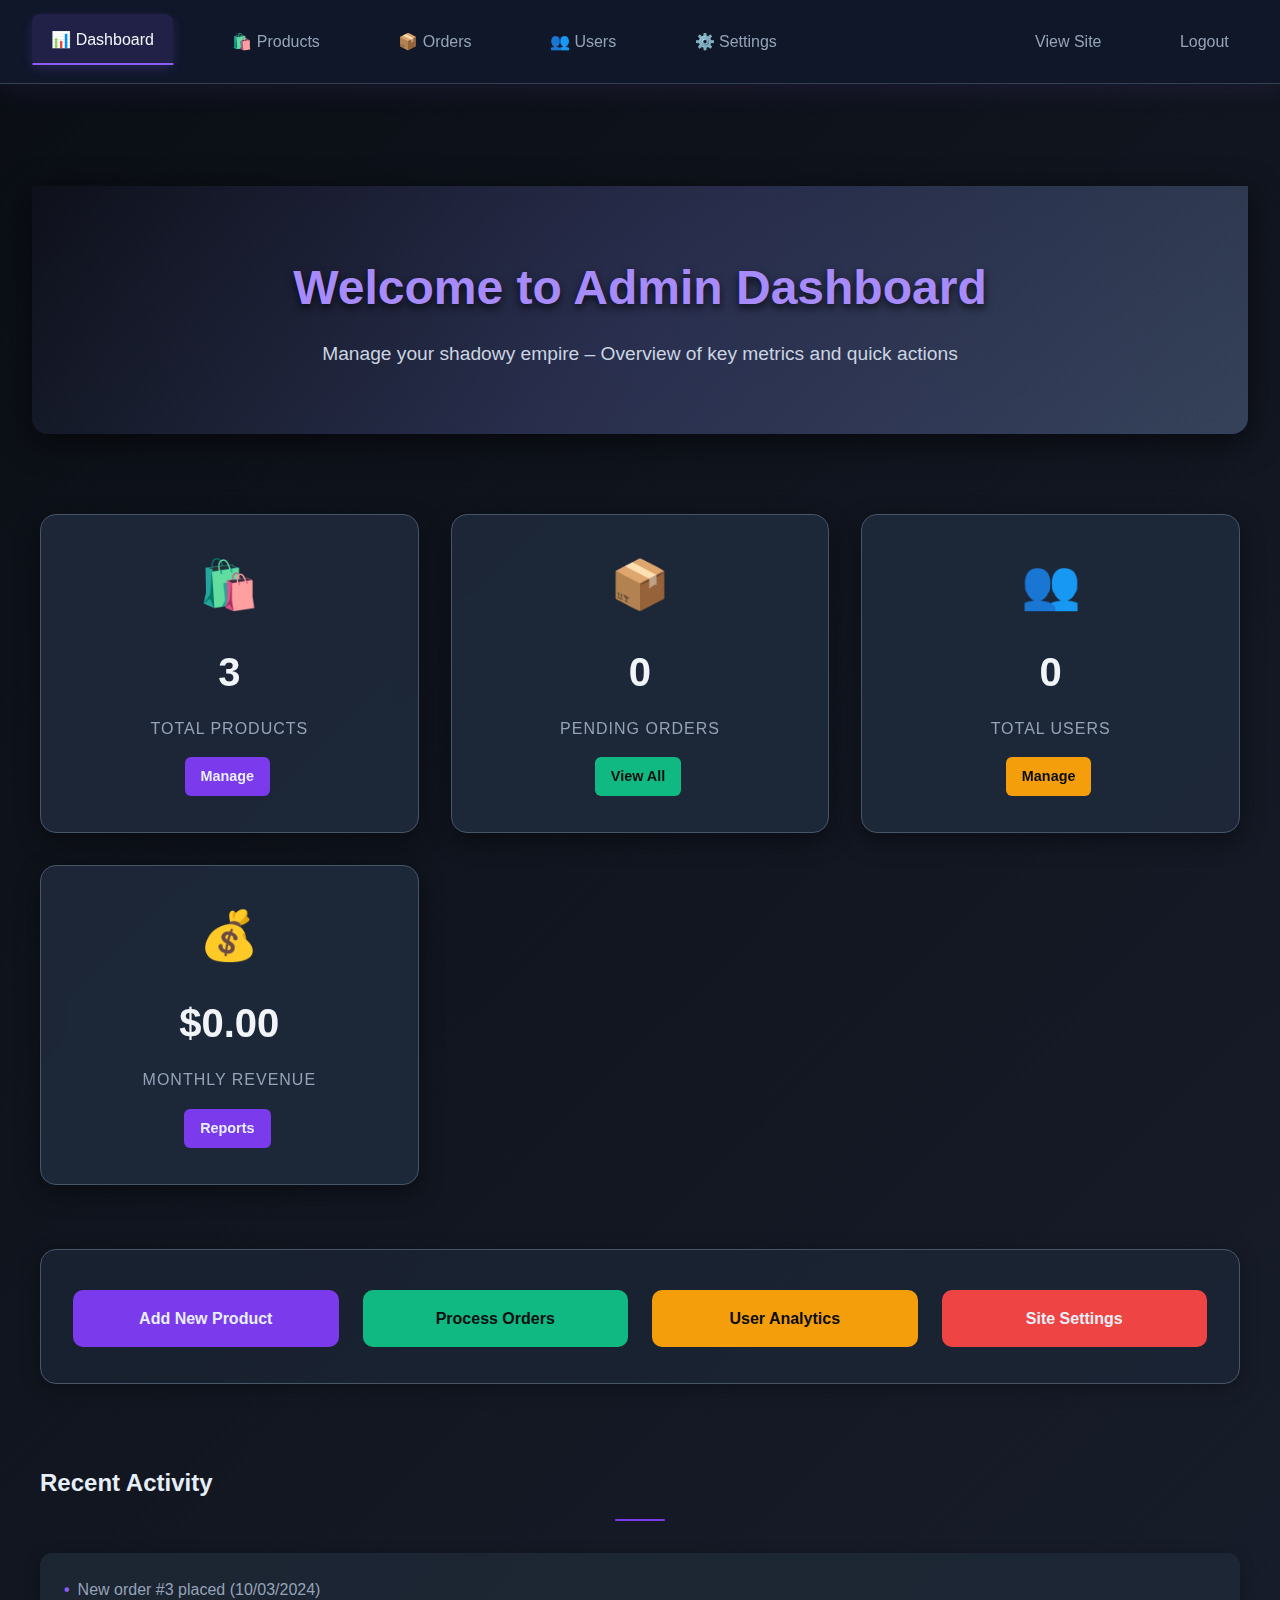
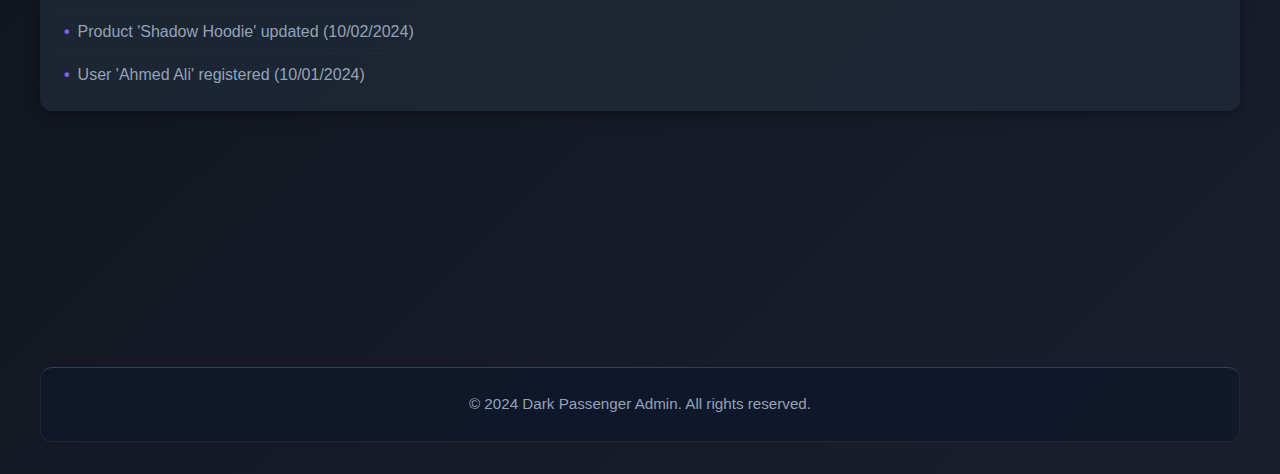
<file: admin-dashboard.html>
<!DOCTYPE html>
<html lang="en">
<head>
    <meta name="viewport" content="width=device-width, initial-scale=1.0">

    <meta charset="UTF-8">
    <meta name="viewport" content="width=device-width, initial-scale=1.0">
    <title>Dashboard - Dark Passenger Admin</title>
    <link rel="stylesheet" href="style.css"> <!-- مشترك (header, footer إذا موجود) -->
    <link rel="stylesheet" href="admin-specific.css"> <!-- الخاص بالـ admin (الـ CSS أدناه) -->
</head>
<body>
    <!-- Top Nav -->
    <nav class="admin-top-nav">
        <ul>
            <li><a href="admin-dashboard.html" class="active">📊 Dashboard</a></li>
            <li><a href="admin-products.html">🛍️ Products</a></li>
            <li><a href="admin-orders.html">📦 Orders</a></li>
            <li><a href="admin-users.html">👥 Users</a></li>
            <li><a href="admin-settings.html">⚙️ Settings</a></li>
            <li style="margin-left: auto;"><a href="index.html">View Site</a></li>
            <li><a href="#" onclick="logout()">Logout</a></li>
        </ul>
    </nav>

    <main class="admin-main" style="margin-top: 70px; padding: 2rem;">
        <!-- Hero -->
        <section class="admin-page-hero">
            <h1>Welcome to Admin Dashboard</h1>
            <p>Manage your shadowy empire – Overview of key metrics and quick actions</p>
        </section>

        <!-- Stats Grid -->
        <section class="admin-section">
            <div class="stats-grid">
                <div class="stat-card">
                    <div class="stat-icon">🛍️</div>
                    <h3 id="total-products">0</h3>
                    <p>Total Products</p>
                    <button class="admin-btn admin-btn-primary" onclick="window.location.href='admin-products.html'" style="margin-top: 1rem; padding: 8px 16px; font-size: 0.9rem;">Manage</button>
                </div>
                <div class="stat-card">
                    <div class="stat-icon">📦</div>
                    <h3 id="pending-orders">0</h3>
                    <p>Pending Orders</p>
                    <button class="admin-btn admin-btn-success" onclick="window.location.href='admin-orders.html'" style="margin-top: 1rem; padding: 8px 16px; font-size: 0.9rem;">View All</button>
                </div>
                <div class="stat-card">
                    <div class="stat-icon">👥</div>
                    <h3 id="total-users">0</h3>
                    <p>Total Users</p>
                    <button class="admin-btn admin-btn-warning" onclick="window.location.href='admin-users.html'" style="margin-top: 1rem; padding: 8px 16px; font-size: 0.9rem;">Manage</button>
                </div>
                <div class="stat-card">
                    <div class="stat-icon">💰</div>
                    <h3 id="monthly-revenue">$0.00</h3>
                    <p>Monthly Revenue</p>
                    <button class="admin-btn admin-btn-primary" onclick="window.location.href='admin-orders.html'" style="margin-top: 1rem; padding: 8px 16px; font-size: 0.9rem;">Reports</button>
                </div>
            </div>

            <!-- Quick Actions -->
            <div class="quick-actions">
                <button class="admin-btn admin-btn-primary" onclick="window.location.href='admin-products.html'">Add New Product</button>
                <button class="admin-btn admin-btn-success" onclick="window.location.href='admin-orders.html'">Process Orders</button>
                <button class="admin-btn admin-btn-warning" onclick="window.location.href='admin-users.html'">User  Analytics</button>
                <button class="admin-btn admin-btn-danger" onclick="window.location.href='admin-settings.html'">Site Settings</button>
            </div>

            <!-- Recent Activity (Optional - Mock) -->
            <div class="admin-section">
                <h3 class="section-title" style="font-size: 1.5rem; text-align: left;">Recent Activity</h3>
                <ul style="list-style: none; padding: 0; background: rgba(31,41,55,0.8); border-radius: 12px; padding: 1rem;">
                    <li style="padding: 0.5rem; border-bottom: 1px solid #1f2937; color: #94a3b8;">New order #3 placed (10/03/2024)</li>
                    <li style="padding: 0.5rem; border-bottom: 1px solid #1f2937; color: #94a3b8;">Product 'Shadow Hoodie' updated (10/02/2024)</li>
                    <li style="padding: 0.5rem; color: #94a3b8;">User  'Ahmed Ali' registered (10/01/2024)</li>
                </ul>
            </div>
        </section>
    </main>

    <footer class="footer">
        <p>&copy; 2024 Dark Passenger Admin. All rights reserved.</p>
    </footer>

    <script>
        // Dashboard JS - Load Stats from localStorage
        document.addEventListener('DOMContentLoaded', function() {
            // Load data
            const products = JSON.parse(localStorage.getItem('products')) || [];
            const orders = JSON.parse(localStorage.getItem('orders')) || [];
            const users = JSON.parse(localStorage.getItem('users')) || [];

            // Update Stats
            document.getElementById('total-products').textContent = products.length;
            document.getElementById('pending-orders').textContent = orders.filter(o => o.status === 'pending').length;
            document.getElementById('total-users').textContent = users.length;
            const totalRevenue = orders.reduce((sum, o) => sum + o.total, 0);
            document.getElementById('monthly-revenue').textContent = '$' + totalRevenue.toFixed(2);

            // Logout Function
            window.logout = function() {
                if (confirm('Are you sure you want to logout?')) {
                    localStorage.removeItem('admin-session'); // Optional: clear session
                    window.location.href = 'index.html';
                }
            };

            console.log('Dashboard loaded:', { products: products.length, orders: orders.length, users: users.length });
        });
    </script>
</body>
</html>
</file>
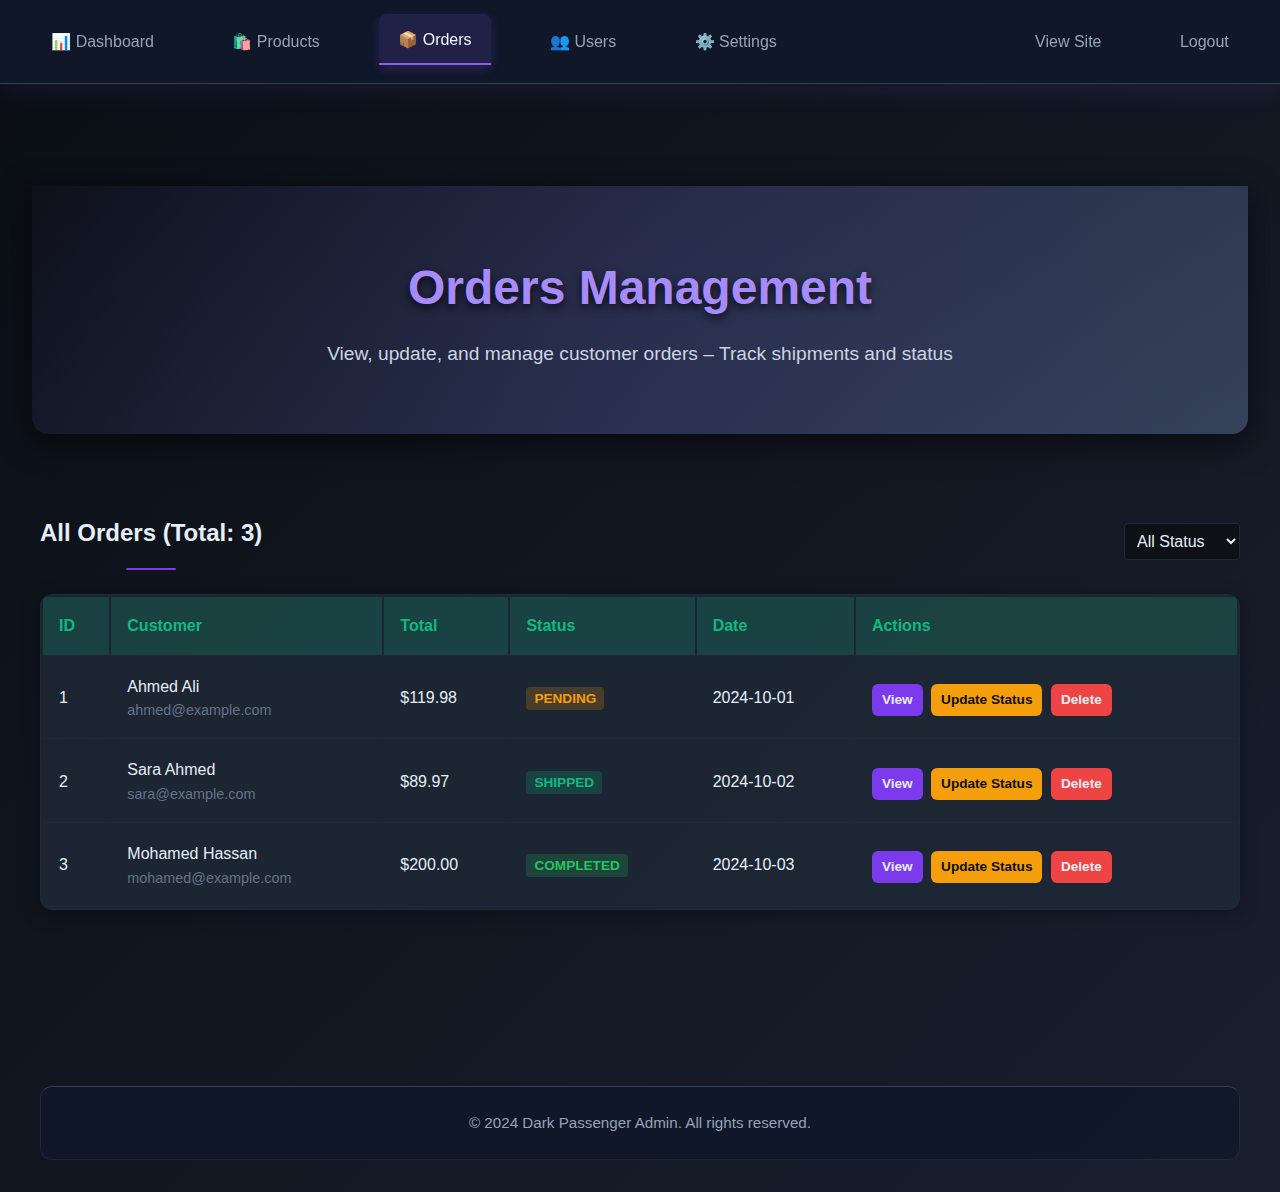
<file: admin-orders.html>
<!DOCTYPE html>
<html lang="en">
<head>
    <meta charset="UTF-8">
    <meta name="viewport" content="width=device-width, initial-scale=1.0">

    <meta name="viewport" content="width=device-width, initial-scale=1.0">
    <title>Orders - Dark Passenger Admin</title>
    <link rel="stylesheet" href="style.css"> <!-- مشترك (header, footer إذا موجود) -->
    <link rel="stylesheet" href="admin-specific.css"> <!-- الخاص بالـ admin (من الرد السابق) -->
</head>
<body>
    <!-- Top Nav -->
    <nav class="admin-top-nav">
        <ul>
            <li><a href="admin-dashboard.html">📊 Dashboard</a></li>
            <li><a href="admin-products.html">🛍️ Products</a></li>
            <li><a href="admin-orders.html" class="active">📦 Orders</a></li>
            <li><a href="admin-users.html">👥 Users</a></li>
            <li><a href="admin-settings.html">⚙️ Settings</a></li>
            <li style="margin-left: auto;"><a href="index.html">View Site</a></li>
            <li><a href="#" onclick="logout()">Logout</a></li>
        </ul>
    </nav>

    <main class="admin-main" style="margin-top: 70px; padding: 2rem;">
        <!-- Hero -->
        <section class="admin-page-hero">
            <h1>Orders Management</h1>
            <p>View, update, and manage customer orders – Track shipments and status</p>
        </section>

        <section class="admin-section">
            <!-- Quick Stats -->
            <div style="display: flex; justify-content: space-between; align-items: center; margin-bottom: 1.5rem; flex-wrap: wrap; gap: 1rem;">
                <h3 class="section-title" style="margin: 0; font-size: 1.5rem;">All Orders (Total: <span id="total-orders-count">0</span>)</h3>
                <div>
                    <select id="status-filter" onchange="filterOrders()" style="background: rgba(11,15,18,0.8); color: #e6eef8; padding: 8px; border: 1px solid #1f2937; border-radius: 4px;">
                        <option value="">All Status</option>
                        <option value="pending">Pending</option>
                        <option value="shipped">Shipped</option>
                        <option value="completed">Completed</option>
                    </select>
                </div>
            </div>

            <table class="orders-table">
                <thead>
                    <tr>
                        <th>ID</th>
                        <th>Customer</th>
                        <th>Total</th>
                        <th>Status</th>
                        <th>Date</th>
                        <th>Actions</th>
                    </tr>
                </thead>
                <tbody id="orders-tbody">
                    <!-- JS will populate -->
                </tbody>
            </table>

            <!-- Empty State -->
            <div id="empty-orders" class="empty-state" style="display: none;">
                <p>No orders found. <a href="admin-dashboard.html">Go to Dashboard</a></p>
            </div>
        </section>
    </main>

    <!-- Order Details Modal -->
    <div id="order-modal" class="modal">
        <div class="modal-content">
            <span class="close" onclick="closeModal('order-modal')">&times;</span>
            <h3 id="order-modal-title">Order Details</h3>
            <div id="order-details-content">
                <!-- JS will fill: Customer info, items, total, status -->
            </div>
            <div class="admin-btn-group">
                <button type="button" class="admin-btn admin-btn-success" onclick="updateOrderStatus()">Update Status</button>
                <button type="button" class="admin-btn admin-btn-danger" onclick="deleteOrderFromModal()">Delete Order</button>
                <button type="button" class="admin-btn admin-btn-primary" onclick="closeModal('order-modal')">Close</button>
            </div>
        </div>
    </div>

    <!-- Status Update Modal (Simple Dropdown) -->
    <div id="status-update-modal" class="modal" style="display: none;">
        <div class="modal-content">
            <span class="close" onclick="closeStatusModal()">&times;</span>
            <h3>Update Order Status</h3>
            <p>Order ID: <span id="updating-order-id"></span></p>
            <select id="new-status" style="width: 100%; padding: 10px; margin: 1rem 0; background: rgba(11,15,18,0.8); color: #e6eef8; border: 1px solid #1f2937; border-radius: 4px;">
                <option value="pending">Pending</option>
                <option value="shipped">Shipped</option>
                <option value="completed">Completed</option>
            </select>
            <div class="admin-btn-group">
                <button type="button" class="admin-btn admin-btn-success" onclick="saveStatusUpdate()">Save</button>
                <button type="button" class="admin-btn admin-btn-danger" onclick="closeStatusModal()">Cancel</button>
            </div>
        </div>
    </div>

    <footer class="footer">
        <p>&copy; 2024 Dark Passenger Admin. All rights reserved.</p>
    </footer>

    <script>
        // Orders JS - CRUD with localStorage
        let orders = JSON.parse(localStorage.getItem('orders')) || [
            { 
                id: 1, 
                customer: 'Ahmed Ali', 
                email: 'ahmed@example.com', 
                total: 119.98, 
                status: 'pending', 
                date: '2024-10-01', 
                items: [{ name: 'Shadow Hoodie', qty: 2, price: 59.99 }], 
                address: 'Cairo, Egypt', 
                payment: 'Credit Card' 
            },
            { 
                id: 2, 
                customer: 'Sara Ahmed', 
                email: 'sara@example.com', 
                total: 89.97, 
                status: 'shipped', 
                date: '2024-10-02', 
                items: [{ name: 'Void Pendant', qty: 3, price: 29.99 }], 
                address: 'Alexandria, Egypt', 
                payment: 'PayPal' 
            },
            { 
                id: 3, 
                customer: 'Mohamed Hassan', 
                email: 'mohamed@example.com', 
                total: 200.00, 
                status: 'completed', 
                date: '2024-10-03', 
                items: [{ name: 'Shadow Hoodie', qty: 1, price: 59.99 }, { name: 'Void Pendant', qty: 4, price: 29.99 }], 
                address: 'Giza, Egypt', 
                payment: 'Cash on Delivery' 
            }
        ];
        let currentOrderId = null;

        function renderOrders(filteredOrders = orders) {
            const tbody = document.getElementById('orders-tbody');
            const totalCountEl = document.getElementById('total-orders-count');
            const emptyEl = document.getElementById('empty-orders');

            tbody.innerHTML = '';
            totalCountEl.textContent = filteredOrders.length;

            if (filteredOrders.length === 0) {
                emptyEl.style.display = 'block';
                return;
            } else {
                emptyEl.style.display = 'none';
            }

            filteredOrders.forEach(order => {
                const row = document.createElement('tr');
                const statusClass = `status-${order.status}`;
                row.innerHTML = `
                    <td>${order.id}</td>
                    <td>${order.customer} <br><small>${order.email}</small></td>
                    <td>$${order.total.toFixed(2)}</td>
                    <td><span class="order-status ${statusClass}">${order.status.toUpperCase()}</span></td>
                    <td>${order.date}</td>
                    <td>
                        <button class="admin-btn admin-btn-primary" onclick="viewOrderDetails(${order.id})" style="padding: 5px 10px; font-size: 0.85rem;">View</button>
                        <button class="admin-btn admin-btn-warning" onclick="updateOrderStatusFromTable(${order.id})" style="padding: 5px 10px; font-size: 0.85rem;">Update Status</button>
                        <button class="admin-btn admin-btn-danger" onclick="deleteOrder(${order.id})" style="padding: 5px 10px; font-size: 0.85rem;">Delete</button>
                    </td>
                `;
                tbody.appendChild(row);
            });

            localStorage.setItem('orders', JSON.stringify(orders));
        }

        window.filterOrders = function() {
            const filter = document.getElementById('status-filter').value;
            const filtered = filter ? orders.filter(o => o.status === filter) : orders;
            renderOrders(filtered);
        };

        window.viewOrderDetails = function(id) {
            currentOrderId = id;
            const order = orders.find(o => o.id === id);
            if (!order) return alert('Order not found!');

            document.getElementById('order-modal-title').textContent = `Order #${order.id} Details`;
            const content = document.getElementById('order-details-content');
            content.innerHTML = `
                <div style="background: rgba(31,41,55,0.5); padding: 1rem; border-radius: 8px; margin-bottom: 1rem;">
                    <h4>Customer Info</h4>
                    <p><strong>Name:</strong> ${order.customer}</p>
                    <p><strong>Email:</strong> ${order.email}</p>
                    <p><strong>Address:</strong> ${order.address}</p>
                    <p><strong>Payment:</strong> ${order.payment}</p>
                </div>
                <div style="background: rgba(31,41,55,0.5); padding: 1rem; border-radius: 8px; margin-bottom: 1rem;">
                    <h4>Items</h4>
                    <ul style="list-style: none; padding: 0;">
                        ${order.items.map(item => `<li style="padding: 0.5rem; border-bottom: 1px solid #1f2937;"><strong>${item.name}</strong> - Qty: ${item.qty} - $${(item.price * item.qty).toFixed(2)}</li>`).join('')}
                    </ul>
                </div>
                <div style="text-align: right; font-size: 1.2rem; color: #d946ef; font-weight: bold;">
                    <p>Total: $${order.total.toFixed(2)}</p>
                    <p>Status: <span class="order-status status-${order.status}">${order.status.toUpperCase()}</span></p>
                </div>
            `;
            document.getElementById('order-modal').style.display = 'block';
        };

        window.updateOrderStatusFromTable = function(id) {
            currentOrderId = id;
            document.getElementById('updating-order-id').textContent = id;
            document.getElementById('new-status').value = orders.find(o => o.id === id)?.status || 'pending';
            document.getElementById('status-update-modal').style.display = 'block';
        };

        window.updateOrderStatus = function() {
            // From details modal, open status update
            updateOrderStatusFromTable(currentOrderId);
            closeModal('order-modal');
        };

        window.saveStatusUpdate = function() {
            const newStatus = document.getElementById('new-status').value;
            const order = orders.find(o => o.id === currentOrderId);
            if (order) {
                order.status = newStatus;
                alert(`Status updated to ${newStatus}!`);
                closeStatusModal();
                renderOrders(); // Refresh table
            }
        };

        window.closeStatusModal = function() {
            document.getElementById('status-update-modal').style.display = 'none';
        };

        window.deleteOrder = function(id) {
            if (confirm(`Delete order #${id}? This cannot be undone.`)) {
                orders = orders.filter(o => o.id !== id);
                renderOrders();
                alert('Order deleted!');
                if (currentOrderId === id) closeModal('order-modal');
            }
        };

        window.deleteOrderFromModal = function() {
            deleteOrder(currentOrderId);
        };

        window.showModal = function(modalId) {
            document.getElementById(modalId).style.display = 'block';
        };
        window.closeModal = function(modalId) {
            document.getElementById(modalId).style.display = 'none';
        };

        // Close modals on outside click
        window.onclick = function(event) {
            const modals = document.querySelectorAll('.modal');
            modals.forEach(modal => {
                if (event.target === modal) {
                    modal.style.display = 'none';
                }
            });
        };

        document.addEventListener('DOMContentLoaded', function() {
            renderOrders();
            window.logout = function() {
                if (confirm('Logout?')) window.location.href = 'index.html';
            };
        });
    </script>
</body>
</html>
</file>
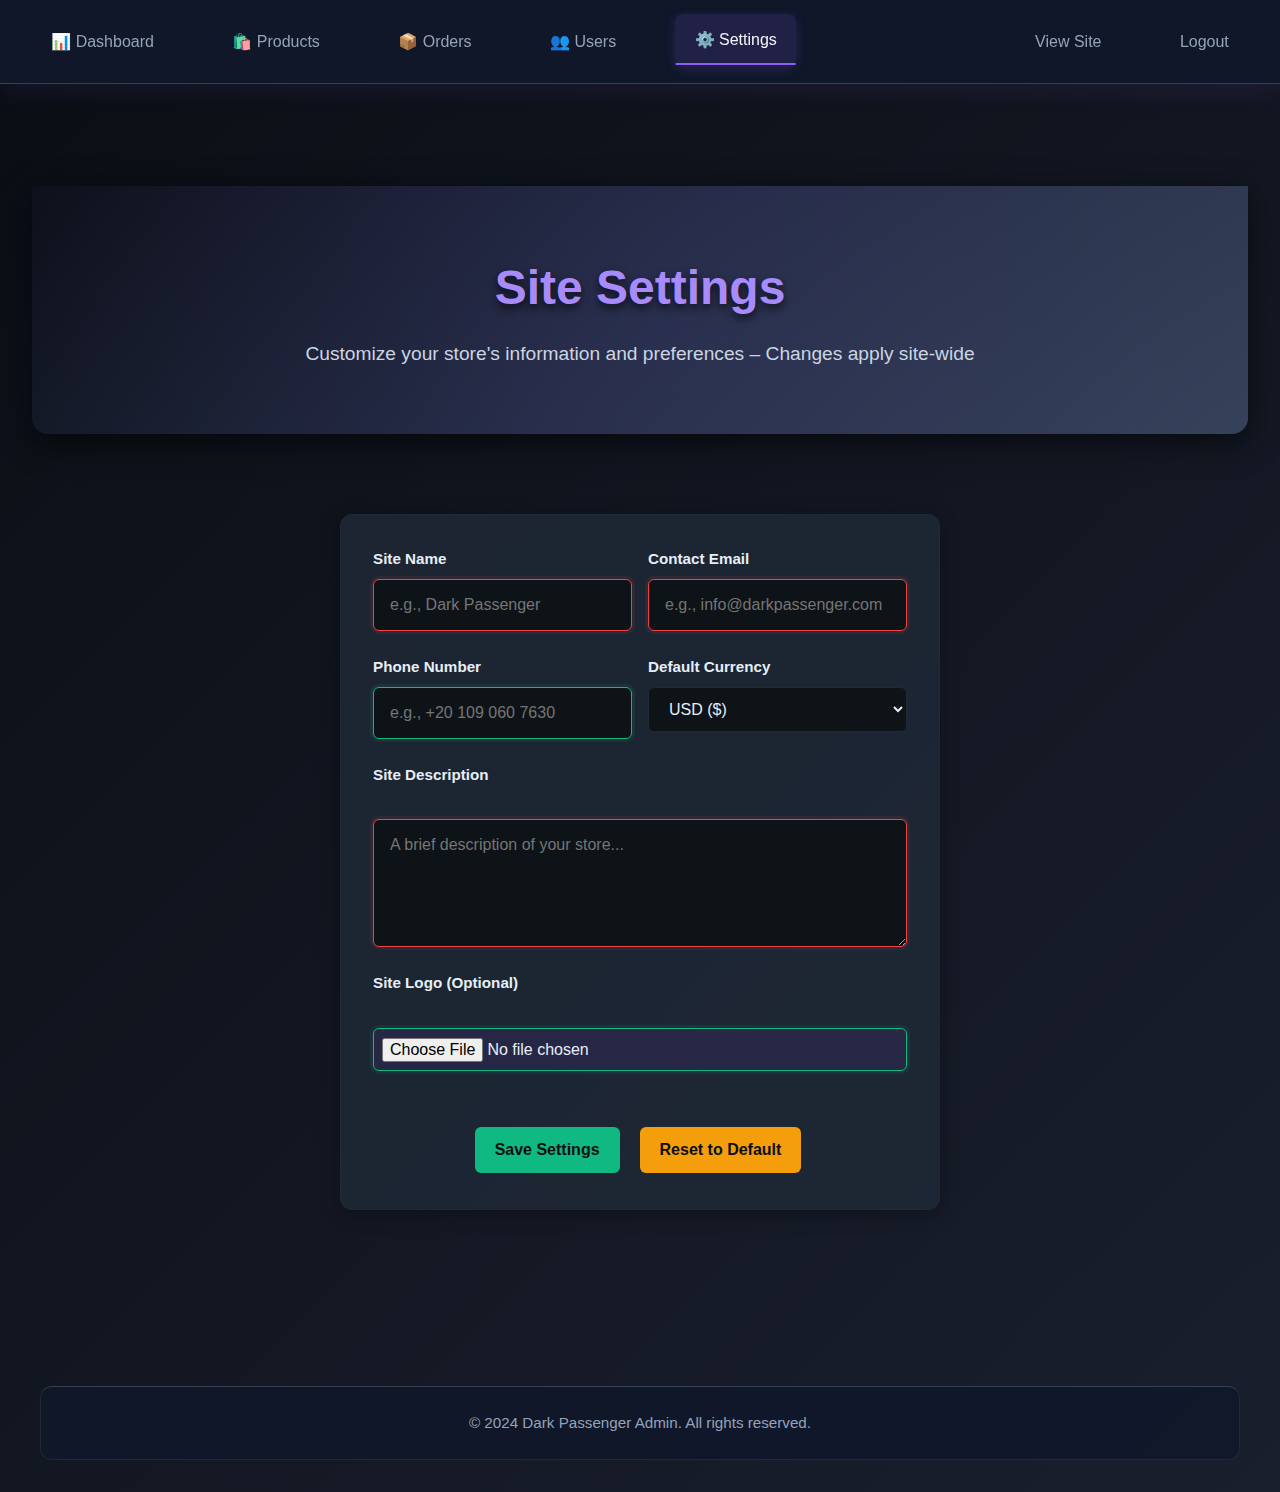
<file: admin-settings.html>
<!DOCTYPE html>
<html lang="en">
<head>
    <meta charset="UTF-8">
    <meta name="viewport" content="width=device-width, initial-scale=1.0">
    <title>Settings - Dark Passenger Admin</title>
    <link rel="stylesheet" href="style.css"> <!-- مشترك -->
    <link rel="stylesheet" href="admin-specific.css"> <!-- المحسن -->
</head>
<body>
    <!-- Top Nav -->
    <nav class="admin-top-nav">
        <ul>
            <li><a href="admin-dashboard.html">📊 Dashboard</a></li>
            <li><a href="admin-products.html">🛍️ Products</a></li>
            <li><a href="admin-orders.html">📦 Orders</a></li>
            <li><a href="admin-users.html">👥 Users</a></li>
            <li><a href="admin-settings.html" class="active">⚙️ Settings</a></li>
            <li style="margin-left: auto;"><a href="index.html">View Site</a></li>
            <li><a href="#" onclick="logout()">Logout</a></li>
        </ul>
    </nav>

    <main class="admin-main" style="margin-top: 70px; padding: 2rem;">
        <!-- Hero -->
        <section class="admin-page-hero">
            <h1>Site Settings</h1>
            <p>Customize your store's information and preferences – Changes apply site-wide</p>
        </section>

        <section class="admin-section">
            <form class="admin-form" id="settings-form">
                <div class="form-row">
                    <div>
                        <label for="site-name">Site Name</label>
                        <input type="text" id="site-name" placeholder="e.g., Dark Passenger" required>
                    </div>
                    <div>
                        <label for="site-email">Contact Email</label>
                        <input type="email" id="site-email" placeholder="e.g., info@darkpassenger.com" required>
                    </div>
                </div>
                <div class="form-row">
                    <div>
                        <label for="site-phone">Phone Number</label>
                        <input type="tel" id="site-phone" placeholder="e.g., +20 109 060 7630">
                    </div>
                    <div>
                        <label for="site-currency">Default Currency</label>
                        <select id="site-currency">
                            <option value="USD">USD ($)</option>
                            <option value="EGP">EGP (E£)</option>
                            <option value="EUR">EUR (€)</option>
                        </select>
                    </div>
                </div>
                <label for="site-desc">Site Description</label>
                <textarea id="site-desc" placeholder="A brief description of your store..." rows="4" required></textarea>
                <label for="site-logo">Site Logo (Optional)</label>
                <input type="file" id="site-logo" accept="image/*">
                <img id="logo-preview" class="product-image-preview" alt="Logo Preview" style="display: none; max-width: 150px; margin-top: 0.5rem;">
                <div class="admin-btn-group">
                    <button type="submit" class="admin-btn admin-btn-success">Save Settings</button>
                    <button type="reset" class="admin-btn admin-btn-warning" onclick="resetSettings()">Reset to Default</button>
                </div>
            </form>

            <!-- Success Alert (Hidden Initially) -->
            <div id="success-alert" style="display: none; background: rgba(16,185,129,0.2); color: #10b981; padding: 1rem; border-radius: 8px; margin-top: 1rem; text-align: center; border: 1px solid #10b981;">
                Settings saved successfully! Refresh the site to see changes.
            </div>
        </section>
    </main>

    <footer class="footer">
        <p>&copy; 2024 Dark Passenger Admin. All rights reserved.</p>
    </footer>
    <script>
        // Settings JS - Load/Save to localStorage (مصحح كامل)
        document.addEventListener('DOMContentLoaded'), function() {
            // Load existing settings
            const settings = JSON.parse(localStorage.getItem('site-settings')) || {
                name: 'Dark Passenger',
                email: 'info@darkpassenger.com',
                phone: '+20 109 060 7630',
                currency: 'USD',
                desc: 'Embrace the shadows with Dark Passenger – Your gateway to the night.',
                logo: '' // URL or base64
            };

            document.getElementById('site-name').value = settings.name;
            document.getElementById('site-email').value = settings.email;
            document.getElementById('site-phone').value = settings.phone;
            document.getElementById('site-currency').value = settings.currency;
            document.getElementById('site-desc').value = settings.desc;

            // Logo Preview
            if (settings.logo) {
                document.getElementById('logo-preview').src = settings.logo;
                document.getElementById('logo-preview').style.display = 'block';
            }

            document.getElementById('site-logo').addEventListener('change', function(e) {
        const file = e.target.files[0];
        if (file) {
            const reader = new FileReader();
            reader.onload = function(ev) {
                const logoPreview = document.getElementById('logo-preview');
                logoPreview.src = ev.target.result;
                logoPreview.style.display = 'block';

                // Update settings object immediately
                settings.logo = ev.target.result;
            }
            reader.readAsDataURL(file);
        }
    });
    // Save settings button
    document.getElementById('save-settings').addEventListener('click', function() {
        settings.name = document.getElementById('site-name').value;
        settings.email = document.getElementById('site-email').value;
        settings.phone = document.getElementById('site-phone').value;
        settings.currency = document.getElementById('site-currency').value;
        settings.desc = document.getElementById('site-desc').value;

        localStorage.setItem('site-settings', JSON.stringify(settings));
        alert('Settings saved!');
    });

};
</file>
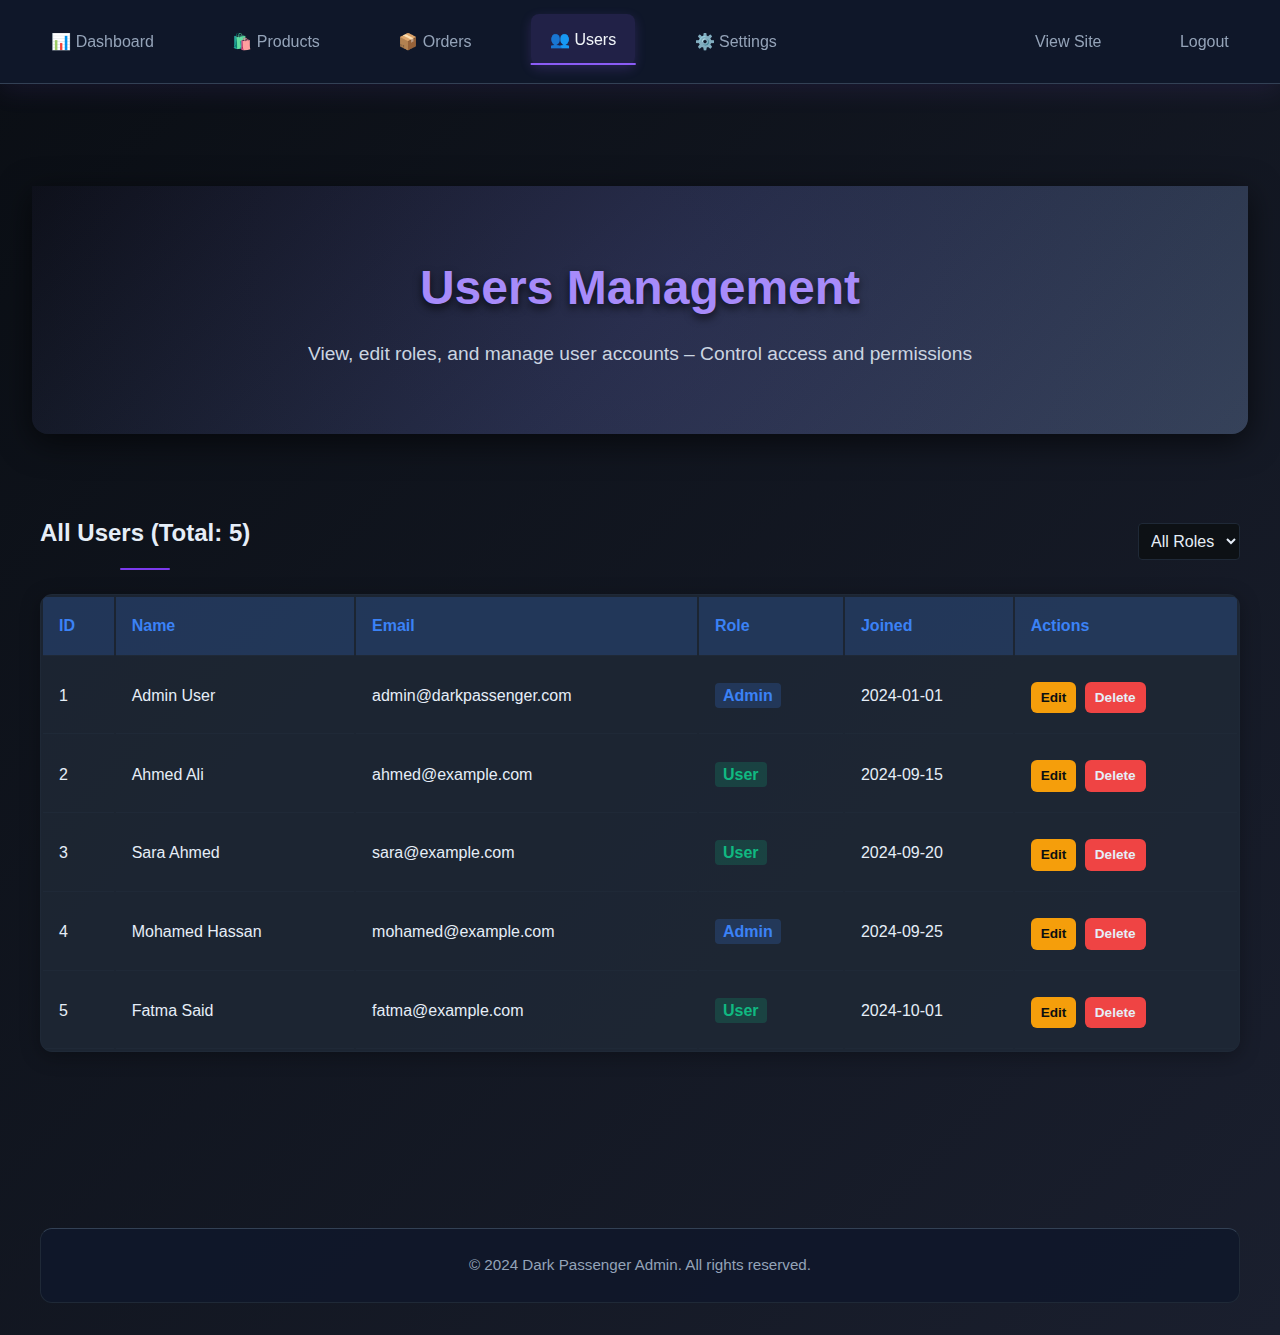
<file: admin-users.html>
<!DOCTYPE html>
<html lang="en">
<head>
    <meta charset="UTF-8">
    <meta name="viewport" content="width=device-width, initial-scale=1.0">
    <title>Users - Dark Passenger Admin</title>
    <link rel="stylesheet" href="style.css"> <!-- مشترك -->
    <link rel="stylesheet" href="admin-specific.css"> <!-- المحسن -->
</head>
<body>
    <!-- Top Nav -->
    <nav class="admin-top-nav">
        <ul>
            <li><a href="admin-dashboard.html">📊 Dashboard</a></li>
            <li><a href="admin-products.html">🛍️ Products</a></li>
            <li><a href="admin-orders.html">📦 Orders</a></li>
            <li><a href="admin-users.html" class="active">👥 Users</a></li>
            <li><a href="admin-settings.html">⚙️ Settings</a></li>
            <li style="margin-left: auto;"><a href="index.html">View Site</a></li>
            <li><a href="#" onclick="logout()">Logout</a></li>
        </ul>
    </nav>

    <main class="admin-main" style="margin-top: 70px; padding: 2rem;">
        <!-- Hero -->
        <section class="admin-page-hero">
            <h1>Users Management</h1>
            <p>View, edit roles, and manage user accounts – Control access and permissions</p>
        </section>

        <section class="admin-section">
            <!-- Quick Stats -->
            <div style="display: flex; justify-content: space-between; align-items: center; margin-bottom: 1.5rem; flex-wrap: wrap; gap: 1rem;">
                <h3 class="section-title" style="margin: 0; font-size: 1.5rem;">All Users (Total: <span id="total-users-count">0</span>)</h3>
                <div>
                    <select id="role-filter" onchange="filterUsers()" style="background: rgba(11,15,18,0.8); color: #e6eef8; padding: 8px; border: 1px solid #1f2937; border-radius: 4px;">
                        <option value="">All Roles</option>
                        <option value="admin">Admins</option>
                        <option value="user">Users</option>
                    </select>
                </div>
            </div>

            <table class="users-table">
                <thead>
                    <tr>
                        <th>ID</th>
                        <th>Name</th>
                        <th>Email</th>
                        <th>Role</th>
                        <th>Joined</th>
                        <th>Actions</th>
                    </tr>
                </thead>
                <tbody id="users-tbody">
                    <!-- JS will populate -->
                </tbody>
            </table>

            <!-- Empty State -->
            <div id="empty-users" class="empty-state" style="display: none;">
                <p>No users found. <a href="admin-dashboard.html">Go to Dashboard</a></p>
            </div>
        </section>
    </main>

    <!-- User Edit Modal -->
    <div id="user-modal" class="modal">
        <div class="modal-content">
            <span class="close" onclick="closeModal('user-modal')">&times;</span>
            <h3 id="user-modal-title">Edit User</h3>
            <form id="user-form">
                <input type="hidden" id="edit-user-id">
                <label for="user-name">Name</label>
                <input type="text" id="user-name" required>
                <label for="user-email">Email</label>
                <input type="email" id="user-email" required>
                <label for="user-role">Role</label>
                <select id="user-role" required>
                    <option value="user">User </option>
                    <option value="admin">Admin</option>
                </select>
                <div class="admin-btn-group">
                    <button type="submit" class="admin-btn admin-btn-success">Save Changes</button>
                    <button type="button" class="admin-btn admin-btn-danger" onclick="deleteUserFromModal()">Delete User</button>
                    <button type="button" class="admin-btn admin-btn-primary" onclick="closeModal('user-modal')">Cancel</button>
                </div>
            </form>
        </div>
    </div>

    <footer class="footer">
        <p>&copy; 2024 Dark Passenger Admin. All rights reserved.</p>
    </footer>

    <script>
        // Users JS - CRUD with localStorage (مصحح)
        let users = JSON.parse(localStorage.getItem('users')) || [
            { id: 1, name: 'Admin User', email: 'admin@darkpassenger.com', role: 'admin', joined: '2024-01-01' },
            { id: 2, name: 'Ahmed Ali', email: 'ahmed@example.com', role: 'user', joined: '2024-09-15' },
            { id: 3, name: 'Sara Ahmed', email: 'sara@example.com', role: 'user', joined: '2024-09-20' },
            { id: 4, name: 'Mohamed Hassan', email: 'mohamed@example.com', role: 'admin', joined: '2024-09-25' },
            { id: 5, name: 'Fatma Said', email: 'fatma@example.com', role: 'user', joined: '2024-10-01' }
        ];
        let currentUserId = null; // مصحح: no space

        function renderUsers(filteredUsers = users) {
            const tbody = document.getElementById('users-tbody');
            const totalCountEl = document.getElementById('total-users-count');
            const emptyEl = document.getElementById('empty-users');

            tbody.innerHTML = '';
            totalCountEl.textContent = filteredUsers.length;

            if (filteredUsers.length === 0) {
                emptyEl.style.display = 'block';
                return;
            } else {
                emptyEl.style.display = 'none';
            }

            filteredUsers.forEach(user => {
                const row = document.createElement('tr');
                const roleBadge = user.role === 'admin' ? 'Admin' : 'User ';
                row.innerHTML = `
                    <td>${user.id}</td>
                    <td>${user.name}</td>
                    <td>${user.email}</td>
                    <td><span style="padding: 4px 8px; border-radius: 4px; font-weight: bold; ${user.role === 'admin' ? 'background: rgba(59,130,246,0.2); color: #3b82f6;' : 'background: rgba(16,185,129,0.2); color: #10b981;'}">${roleBadge}</span></td>
                    <td>${user.joined}</td>
                    <td>
                        <button class="admin-btn admin-btn-warning" onclick="editUser (${user.id})" style="padding: 5px 10px; font-size: 0.85rem;">Edit</button>
                        <button class="admin-btn admin-btn-danger" onclick="deleteUser (${user.id})" style="padding: 5px 10px; font-size: 0.85rem;">Delete</button>
                    </td>
                `;
                tbody.appendChild(row);
            });

            localStorage.setItem('users', JSON.stringify(users));
        }

        window.filterUsers = function() {
            const filter = document.getElementById('role-filter').value;
            const filtered = filter ? users.filter(u => u.role === filter) : users;
            renderUsers(filtered);
        };

        window.editUser  = function(id) { // مصحح: no space
            currentUserId = id;
            const user = users.find(u => u.id === id);
            if (!user) return alert('User  not found!');

            document.getElementById('edit-user-id').value = id;
            document.getElementById('user-name').value = user.name;
            document.getElementById('user-email').value = user.email;
            document.getElementById('user-role').value = user.role;
            document.getElementById('user-modal-title').textContent = `Edit User: ${user.name}`;
            showModal('user-modal');
        };

        window.deleteUser  = function(id) { // مصحح: no space
            if (confirm(`Delete user #${id}? This cannot be undone.`)) {
                users = users.filter(u => u.id !== id);
                renderUsers();
                alert('User  deleted!');
                if (currentUserId === id) closeModal('user-modal');
            }
        };

        window.deleteUserFromModal = function() { // مصحح: no space
            deleteUser (currentUserId);
        };

        // Form Submit (Edit Only)
        document.getElementById('user-form').addEventListener('submit', function(e) {
            e.preventDefault();
            const id = parseInt(document.getElementById('edit-user-id').value);
            const name = document.getElementById('user-name').value;
            const email = document.getElementById('user-email').value;
            const role = document.getElementById('user-role').value;

            const user = users.find(u => u.id === id);
            if (user) {
                user.name = name;
                user.email = email;
                user.role = role;
                alert('User  updated!');
                closeModal('user-modal');
                renderUsers();
            } else {
                alert('Error: User not found!');
            }
        });

        window.showModal = function(modalId) {
            document.getElementById(modalId).style.display = 'block';
        };
        window.closeModal = function(modalId) {
            document.getElementById(modalId).style.display = 'none';
            document.getElementById('user-form').reset();
            document.getElementById('edit-user-id').value = '';
        };

        // Close modals on outside click
        window.onclick = function(event) {
            const modals = document.querySelectorAll('.modal');
            modals.forEach(modal => {
                if (event.target === modal) {
                    modal.style.display = 'none';
                }
            });
        };

        document.addEventListener('DOMContentLoaded', function() {
            renderUsers();
            window.logout = function() {
                if (confirm('Logout?')) window.location.href = 'index.html';
            };
        });
    </script>
</body>
</html>
</file>
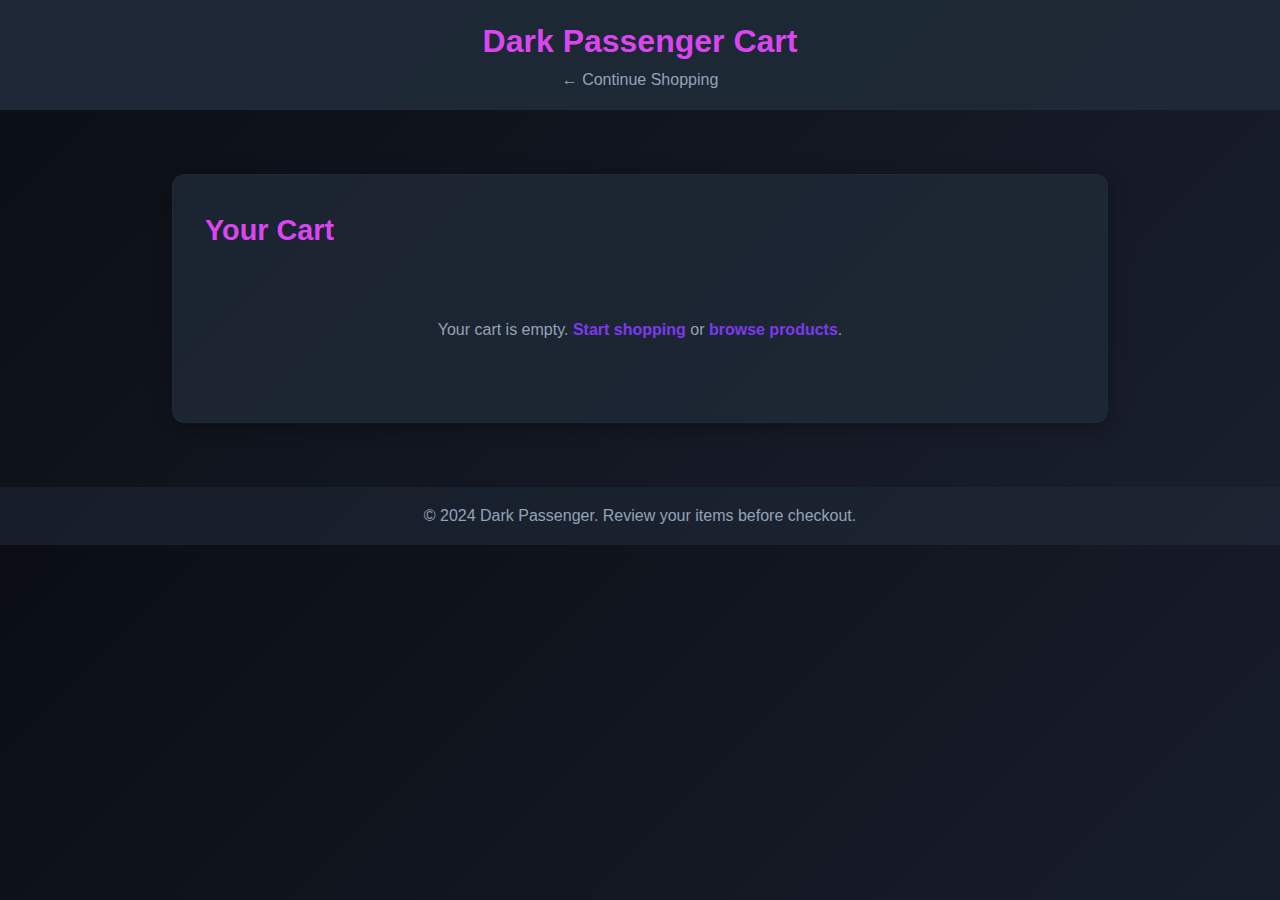
<file: cart.html>
<!DOCTYPE html>
<html lang="en">
<head>
    <meta name="viewport" content="width=device-width, initial-scale=1.0">

    <meta charset="UTF-8">
    <meta name="viewport" content="width=device-width, initial-scale=1.0">
    <title>Cart - Dark Passenger</title>
    <style>
        /* CSS كامل inline – Dark Theme بسيط ومتجاوب */
        * { box-sizing: border-box; margin: 0; padding: 0; }
        body { 
            font-family: Arial, sans-serif; 
            background: linear-gradient(135deg, #0a0e14 0%, #1a1f2e 100%); 
            color: #e6eef8; 
            line-height: 1.6; 
        }
        .container { max-width: 1000px; margin: 0 auto; padding: 2rem; }
        .header { 
            background: rgba(31,41,55,0.95); 
            padding: 1rem; 
            text-align: center; 
            border-bottom: 1px solid #1f2937; 
            margin-bottom: 2rem; 
        }
        .header h1 { color: #d946ef; margin: 0; }
        .header a { color: #94a3b8; text-decoration: none; }
        .cart-section { 
            background: rgba(31,41,55,0.8); 
            padding: 2rem; 
            border-radius: 12px; 
            border: 1px solid #1f2937; 
            box-shadow: 0 4px 20px rgba(0,0,0,0.3); 
        }
        h2 { color: #d946ef; margin-bottom: 1rem; font-size: 1.8rem; }
        .cart-table { 
            width: 100%; 
            border-collapse: collapse; 
            margin-bottom: 1rem; 
            background: rgba(15,23,42,0.5); 
            overflow-x: auto; 
            display: block; 
            white-space: nowrap; 
        }
        .cart-table thead { display: table; width: 100%; table-layout: fixed; }
        .cart-table tbody { display: table; width: 100%; table-layout: fixed; }
        .cart-table th, .cart-table td { 
            padding: 1rem; 
            text-align: left; 
            border-bottom: 1px solid #1f2937; 
            color: #e6eef8; 
            display: table-cell; 
        }
        .cart-table th { 
            background: rgba(124, 58, 237, 0.2); 
            color: #d946ef; 
            font-weight: bold; 
            position: sticky; top: 0; 
        }
        .cart-table .price, .cart-table .subtotal { 
            text-align: right; 
            font-weight: bold; 
            color: #10b981; 
        }
        .qty-controls { display: flex; gap: 0.5rem; align-items: center; flex-wrap: wrap; }
        .qty-btn { 
            padding: 0.5rem 0.75rem; 
            background: #7c3aed; 
            color: #e6eef8; 
            border: none; 
            border-radius: 4px; 
            cursor: pointer; 
            font-weight: bold; 
            font-size: 1rem; 
            min-width: 30px; 
            transition: background 0.3s; 
        }
        .qty-btn:hover { background: #6d28d9; }
        .qty-btn:disabled { background: #94a3b8; cursor: not-allowed; }
        .remove-btn { 
            padding: 0.5rem 1rem; 
            background: #ef4444; 
            color: #e6eef8; 
            border: none; 
            border-radius: 4px; 
            cursor: pointer; 
            font-weight: bold; 
            margin-left: 0.5rem; 
            transition: background 0.3s; 
        }
        .remove-btn:hover { background: #dc2626; }
        .summary { 
            background: rgba(16,185,129,0.1); 
            padding: 1.5rem; 
            border-radius: 8px; 
            margin-top: 2rem; 
            border: 1px solid #10b981; 
        }
        .summary-row { 
            display: flex; 
            justify-content: space-between; 
            margin-bottom: 0.75rem; 
            font-size: 1.1rem; 
        }
        .total-row { 
            font-size: 1.5rem; 
            color: #d946ef; 
            border-top: 2px solid #1f2937; 
            padding-top: 1rem; 
            font-weight: bold; 
        }
        .empty-state { 
            text-align: center; 
            padding: 3rem; 
            color: #94a3b8; 
        }
        .empty-state a { color: #7c3aed; text-decoration: none; font-weight: bold; }
        .btn-group { 
            display: flex; 
            justify-content: flex-end; 
            gap: 1rem; 
            margin-top: 1rem; 
            flex-wrap: wrap; 
        }
        .btn { 
            padding: 12px 24px; 
            border: none; 
            border-radius: 6px; 
            cursor: pointer; 
            font-weight: bold; 
            text-decoration: none; 
            display: inline-block; 
            transition: background 0.3s; 
        }
        .btn-primary { background: #7c3aed; color: #e6eef8; }
        .btn-primary:hover { background: #6d28d9; }
        .btn-danger { background: #ef4444; color: #e6eef8; }
        .btn-danger:hover { background: #dc2626; }
        .footer { 
            text-align: center; 
            padding: 1rem; 
            color: #94a3b8; 
            background: rgba(31,41,55,0.5); 
            margin-top: 2rem; 
        }
        @media (max-width: 768px) { 
            .container { padding: 1rem; }
            .cart-table { font-size: 0.9rem; }
            .cart-table th, .cart-table td { padding: 0.75rem; min-width: 80px; }
            .btn-group { flex-direction: column; width: 100%; }
            .btn { width: 100%; text-align: center; }
        }
    </style>
</head>
<body>
    <div class="header">
        <h1>Dark Passenger Cart</h1>
        <a href="index.html">← Continue Shopping</a>
    </div>

    <div class="container">
        <section class="cart-section">
            <h2>Your Cart</h2>
            
            <div id="cart-content">
                <!-- JS will render table or empty state -->
            </div>
        </section>
    </div>

    <footer class="footer">
        <p>&copy; 2024 Dark Passenger. Review your items before checkout.</p>
    </footer>

    <script>
        // JS كامل inline – Load/Render Cart + Update/Remove/Clear
        console.log('Cart page loaded...');

        let cart = [];

        // Load cart from localStorage with error handling
        function loadCart() {
            try {
                const stored = localStorage.getItem('cart');
                console.log('Raw localStorage:', stored);
                if (stored && stored !== 'null') {
                    cart = JSON.parse(stored);
                    if (!Array.isArray(cart)) {
                        console.warn('Invalid cart format, resetting...');
                        cart = [];
                    }
                } else {
                    cart = [];
                }
                console.log('Loaded cart:', cart, 'Items:', cart.length);
            } catch (error) {
                console.error('Error loading cart:', error);
                cart = [];
                localStorage.removeItem('cart');
            }
        }

        // Calculate subtotal
        function calculateSubtotal() {
            return cart.reduce((total, item) => {
                const qty = item.qty || 1;
                const price = parseFloat(item.price) || 0;
                return total + (qty * price);
            }, 0);
        }

        // Render cart table or empty state
        function renderCart() {
            const contentEl = document.getElementById('cart-content');
            const subtotal = calculateSubtotal();

            if (cart.length === 0) {
                contentEl.innerHTML = `
                    <div class="empty-state">
                        <p>Your cart is empty. <a href="index.html">Start shopping</a> or <a href="products.html">browse products</a>.</p>
                    </div>
                `;
                console.log('Cart empty – showing empty state');
                return;
            }

            let tableRows = '';
            cart.forEach((item, index) => {
                const qty = item.qty || 1;
                const price = parseFloat(item.price) || 0;
                const itemSubtotal = qty * price;
                console.log(`Rendering item ${index}: ${item.name}, qty=${qty}, subtotal=${itemSubtotal}`);

                tableRows += `
                    <tr>
                        <td>${item.name || 'Unknown Item'}</td>
                        <td>
                            <div class="qty-controls">
                                <button class="qty-btn" onclick="updateQty(${index}, -1)" ${qty <= 1 ? 'disabled' : ''}>-</button>
                                <span style="min-width: 20px; text-align: center;">${qty}</span>
                                <button class="qty-btn" onclick="updateQty(${index}, 1)">+</button>
                                <button class="remove-btn" onclick="removeItem(${index})">Remove</button>
                            </div>
                        </td>
                        <td class="price">$${price.toFixed(2)}</td>
                        <td class="subtotal">$${itemSubtotal.toFixed(2)}</td>
                    </tr>
                `;
            });

            contentEl.innerHTML = `
                <table class="cart-table">
                    <thead>
                        <tr>
                            <th>Product</th>
                            <th>Quantity</th>
                            <th>Price</th>
                            <th>Subtotal</th>
                        </tr>
                    </thead>
                    <tbody>
                        ${tableRows}
                    </tbody>
                </table>

                <div class="summary">
                    <div class="summary-row">
                        <span>Subtotal:</span>
                        <span id="subtotal">$${subtotal.toFixed(2)}</span>
                    </div>
                    <div class="total-row">
                        <span>Total (before tax & shipping):</span>
                        <span id="total">$${subtotal.toFixed(2)}</span>
                    </div>
                    <div class="btn-group">
                        <a href="checkout.html?subtotal=${subtotal.toFixed(2)}" class="btn btn-primary">Proceed to Checkout</a>
                        <button class="btn btn-danger" onclick="clearCart()">Clear Cart</button>
                    </div>
                </div>
            `;
            console.log('Cart rendered – Subtotal:', subtotal);
        }

        // Update quantity
        window.updateQty = function(index, delta) {
            if (cart[index]) {
                const newQty = Math.max(1, (cart[index].qty || 1) + delta);
                cart[index].qty = newQty;
                saveCart();
                renderCart();
                console.log(`Qty updated for ${cart[index].name}: ${newQty}`);
            }
        };

        // Remove item
        window.removeItem = function(index) {
            if (confirm(`Remove ${cart[index].name} from cart?`)) {
                cart.splice(index, 1);
                saveCart();
                renderCart();
                console.log('Item removed');
            }
        };

        // Clear entire cart
        window.clearCart = function() {
            if (confirm('Clear all items from cart? This cannot be undone.')) {
                cart = [];
                localStorage.removeItem('cart');
                renderCart();
                console.log('Cart cleared');
            }
        };

        // Save to localStorage
        function saveCart() {
            try {
                localStorage.setItem('cart', JSON.stringify(cart));
                console.log('Cart saved:', cart);
            } catch (error) {
                console.error('Error saving cart:', error);
            }
        }

        // Initialize on load
        document.addEventListener('DOMContentLoaded', function() {
            loadCart();
            renderCart();
        });
    </script>
</body>
</html>
</file>
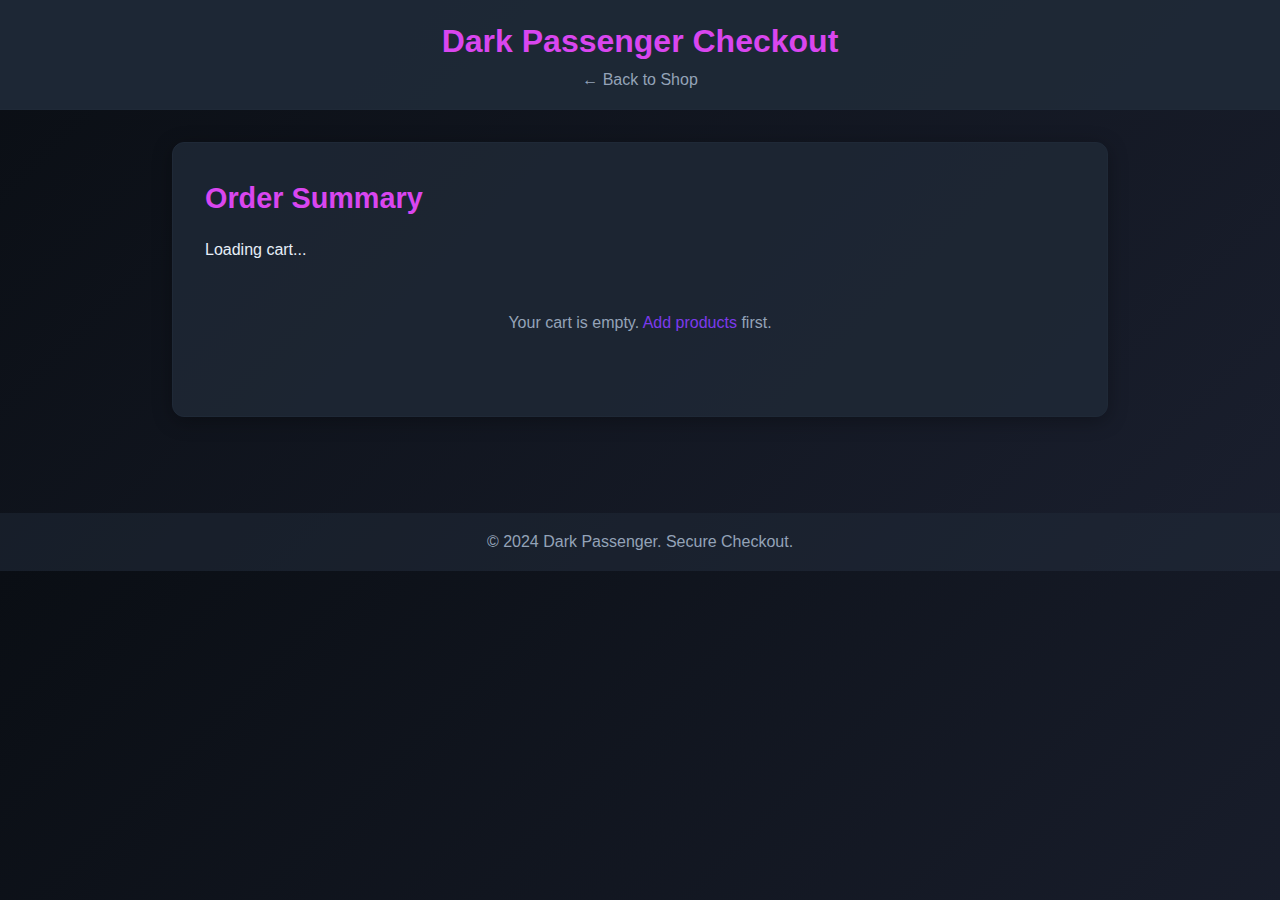
<file: checkout.html>
<!DOCTYPE html>
<html lang="en">
<head>
    <meta name="viewport" content="width=device-width, initial-scale=1.0">

    <meta charset="UTF-8">
    <meta name="viewport" content="width=device-width, initial-scale=1.0">
    <title>Checkout - Dark Passenger</title>
    <style>
        /* CSS كامل inline – Dark Theme بسيط ومتجاوب */
        * { box-sizing: border-box; margin: 0; padding: 0; }
        body { 
            font-family: Arial, sans-serif; 
            background: linear-gradient(135deg, #0a0e14 0%, #1a1f2e 100%); 
            color: #e6eef8; 
            line-height: 1.6; 
        }
        .checkout-container { max-width: 1000px; margin: 0 auto; padding: 2rem; }
        .checkout-section { 
            background: rgba(31,41,55,0.8); 
            padding: 2rem; 
            border-radius: 12px; 
            margin-bottom: 2rem; 
            border: 1px solid #1f2937; 
            box-shadow: 0 4px 20px rgba(0,0,0,0.3); 
        }
        h1, h2 { color: #d946ef; margin-bottom: 1rem; }
        h2 { font-size: 1.8rem; }
        .order-items-table { 
            width: 100%; 
            border-collapse: collapse; 
            margin-bottom: 1rem; 
            background: rgba(15,23,42,0.5); 
        }
        .order-items-table th, .order-items-table td { 
            padding: 1rem; 
            text-align: left; 
            border-bottom: 1px solid #1f2937; 
            color: #e6eef8; 
        }
        .order-items-table th { 
            background: rgba(124, 58, 237, 0.2); 
            color: #d946ef; 
            font-weight: bold; 
        }
        .order-items-table .price, .order-items-table .subtotal { 
            text-align: right; 
            font-weight: bold; 
            color: #10b981; 
        }
        .order-summary { 
            background: rgba(16,185,129,0.1); 
            padding: 1.5rem; 
            border-radius: 8px; 
            margin-top: 1rem; 
            border: 1px solid #10b981; 
        }
        .order-summary div { 
            display: flex; 
            justify-content: space-between; 
            margin-bottom: 0.75rem; 
            color: #e6eef8; 
            font-size: 1.1rem; 
        }
        .order-summary .total { 
            font-size: 1.5rem; 
            color: #d946ef; 
            border-top: 2px solid #1f2937; 
            padding-top: 1rem; 
            font-weight: bold; 
        }
        .checkout-form { display: grid; gap: 1.5rem; }
        .form-row { display: grid; grid-template-columns: 1fr 1fr; gap: 1rem; }
        .checkout-form input, .checkout-form select, .checkout-form textarea { 
            background: rgba(11,15,18,0.8); 
            color: #e6eef8; 
            padding: 12px; 
            border: 1px solid #1f2937; 
            border-radius: 6px; 
            width: 100%; 
        }
        .checkout-form label { display: block; margin-bottom: 0.5rem; color: #94a3b8; }
        .cart-actions { display: flex; gap: 0.5rem; align-items: center; flex-wrap: wrap; }
        .cart-actions button { 
            padding: 0.5rem 0.75rem; 
            border-radius: 4px; 
            cursor: pointer; 
            border: none; 
            color: #e6eef8; 
            font-weight: bold; 
            font-size: 0.9rem; 
        }
        .btn-update { background: #7c3aed; }
        .btn-remove { background: #ef4444; }
        .btn-update:hover, .btn-remove:hover { opacity: 0.8; }
        .empty-cart { text-align: center; padding: 3rem; color: #94a3b8; }
        .empty-cart a { color: #7c3aed; text-decoration: none; }
        .admin-btn { 
            padding: 12px 24px; 
            border: none; 
            border-radius: 6px; 
            cursor: pointer; 
            font-weight: bold; 
            margin: 0 0.5rem; 
            text-decoration: none; 
            display: inline-block; 
        }
        .admin-btn-success { background: #10b981; color: #e6eef8; }
        .admin-btn-warning { background: #f59e0b; color: #e6eef8; }
        .admin-btn-group { display: flex; justify-content: flex-end; gap: 1rem; }
        header { 
            background: rgba(31,41,55,0.95); 
            padding: 1rem; 
            text-align: center; 
            border-bottom: 1px solid #1f2937; 
        }
        header h1 { color: #d946ef; margin: 0; }
        header a { color: #94a3b8; text-decoration: none; }
        footer { 
            text-align: center; 
            padding: 1rem; 
            color: #94a3b8; 
            background: rgba(31,41,55,0.5); 
            margin-top: 2rem; 
        }
        @media (max-width: 768px) { 
            .checkout-container { padding: 1rem; }
            .form-row { grid-template-columns: 1fr; }
            .order-items-table { font-size: 0.9rem; overflow-x: auto; display: block; white-space: nowrap; }
            .order-items-table th, .order-items-table td { padding: 0.75rem; min-width: 80px; }
            .admin-btn-group { flex-direction: column; }
        }
    </style>
</head>
<body>
    <header>
        <h1>Dark Passenger Checkout</h1>
        <a href="index.html">← Back to Shop</a>
    </header>

    <main class="checkout-container">
        <section class="checkout-section">
            <h2>Order Summary</h2>
            <div id="order-summary">
                <!-- JS will populate items table + summary -->
            </div>
            <div id="empty-cart-msg" class="empty-cart" style="display: none;">
                <p>Your cart is empty. <a href="products.html">Add products</a> first.</p>
            </div>
        </section>

        <section class="checkout-section" id="checkout-form-section" style="display: none;">
            <h2>Billing & Shipping Info</h2>
            <form class="checkout-form" id="checkout-form">
                <div class="form-row">
                    <div>
                        <label for="customer-name">Full Name *</label>
                        <input type="text" id="customer-name" required>
                    </div>
                    <div>
                        <label for="customer-email">Email *</label>
                        <input type="email" id="customer-email" required>
                    </div>
                </div>
                <div class="form-row">
                    <div>
                        <label for="customer-address">Address *</label>
                        <textarea id="customer-address" rows="3" required placeholder="Enter your full address..."></textarea>
                    </div>
                    <div>
                        <label for="customer-phone">Phone (Optional)</label>
                        <input type="tel" id="customer-phone" placeholder="+20 ...">
                    </div>
                </div>
                <div class="form-row">
                    <div>
                        <label for="payment-method">Payment Method *</label>
                        <select id="payment-method" required>
                            <option value="">Select...</option>
                            <option value="credit-card">Credit Card</option>
                            <option value="paypal">PayPal</option>
                            <option value="cash">Cash on Delivery</option>
                        </select>
                    </div>
                    <div style="align-self: end; text-align: right;">
                        <label style="display: block;">Total Amount: <span id="total-amount-display" style="color: #d946ef; font-weight: bold; font-size: 1.2rem;">$0.00</span></label>
                    </div>
                </div>
                <div class="admin-btn-group">
                    <button type="button" class="admin-btn admin-btn-warning" onclick="window.location.href='cart.html'">Back to Cart</button>
                    <button type="submit" class="admin-btn admin-btn-success">Place Order</button>
                </div>
            </form>
        </section>
    </main>

    <footer>
        <p>&copy; 2024 Dark Passenger. Secure Checkout.</p>
    </footer>

    <script>
        // JS كامل inline – يقرأ من localStorage 'cart' ويحسب كل حاجة
        console.log('Checkout loaded...');

        let cart = [];
        let orders = JSON.parse(localStorage.getItem('orders')) || [];

        // Load cart from localStorage
        try {
            const storedCart = localStorage.getItem('cart');
            if (storedCart) {
                cart = JSON.parse(storedCart);
                if (!Array.isArray(cart)) cart = [];
            }
            console.log('Cart loaded:', cart);
        } catch (e) {
            console.error('Cart load error:', e);
            cart = [];
        }

        function renderOrderSummary() {
            const summaryEl = document.getElementById('order-summary');
            const emptyEl = document.getElementById('empty-cart-msg');
            const formSection = document.getElementById('checkout-form-section');

            if (cart.length === 0) {
                summaryEl.innerHTML = '<p>Loading cart...</p>';
                emptyEl.style.display = 'block';
                formSection.style.display = 'none';
                return;
            }

            emptyEl.style.display = 'none';
            formSection.style.display = 'block';

            let subtotal = 0;
            let itemsHtml = '';
            cart.forEach((item, index) => {
                const qty = item.qty || 1;
                const price = item.price || 0;
                const itemSubtotal = qty * price;
                subtotal += itemSubtotal;
                itemsHtml += `
                    <tr>
                        <td>${item.name || 'Unknown Item'}</td>
                        <td>
                            <div class="cart-actions">
                                <button type="button" class="btn-update" onclick="updateQty(${index}, -1)">-</button>
                                <span>${qty}</span>
                                <button type="button" class="btn-update" onclick="updateQty(${index}, 1)">+</button>
                                <button type="button" class="btn-remove" onclick="removeItem(${index})">Remove</button>
                            </div>
                        </td>
                        <td class="price">$${price.toFixed(2)}</td>
                        <td class="subtotal">$${itemSubtotal.toFixed(2)}</td>
                    </tr>
                `;
            });

            const tax = subtotal * 0.10; // 10% tax
            const shipping = 5.00; // Fixed shipping
            const grandTotal = subtotal + tax + shipping;

            document.getElementById('total-amount-display').textContent = `$${grandTotal.toFixed(2)}`;

            summaryEl.innerHTML = `
                <table class="order-items-table">
                    <thead>
                        <tr>
                            <th>Product</th>
                            <th>Quantity</th>
                            <th>Price</th>
                            <th>Subtotal</th>
                        </tr>
                    </thead>
                    <tbody>
                        ${itemsHtml}
                    </tbody>
                </table>
                <div class="order-summary">
                    <h4>Order Summary</h4>
                    <div><span>Subtotal:</span> <span>$${subtotal.toFixed(2)}</span></div>
                    <div><span>Shipping:</span> <span>$${shipping.toFixed(2)}</span></div>
                    <div class="total"><span>Grand Total:</span> <span>$${grandTotal.toFixed(2)}</span></div>
                </div>
            `;
            console.log('Summary rendered – Total:', grandTotal);
        }

        // Update quantity
        window.updateQty = function(index, change) {
            if (cart[index]) {
                cart[index].qty = Math.max(1, (cart[index].qty || 1) + change);
                localStorage.setItem('cart', JSON.stringify(cart));
                renderOrderSummary();
            }
        };

        // Remove item
        window.removeItem = function(index) {
            if (confirm('Remove this item?')) {
                cart.splice(index, 1);
                localStorage.setItem('cart', JSON.stringify(cart));
                renderOrderSummary();
            }
        };

        // Form submit – Place order
        document.getElementById('checkout-form').addEventListener('submit', function(e) {
            e.preventDefault();
            console.log('Placing order...');

            const name = document.getElementById('customer-name').value.trim();
            const email = document.getElementById('customer-email').value.trim();
            const address = document.getElementById('customer-address').value.trim();
            const phone = document.getElementById('customer-phone').value.trim();
            const payment = document.getElementById('payment-method').value;

            if (!name || !email || !address || !payment || cart.length === 0) {
                alert('Please fill all required fields and add items to cart!');
                return;
            }

            // Calculate final total
            let subtotal = 0;
            cart.forEach(item => {
                subtotal += (item.qty || 1) * (item.price || 0);
            });
            const tax = subtotal * 0.10;
            const shipping = 5.00;
            const total = subtotal + tax + shipping;

            // Create order
            const newOrder = {
                id: Date.now(),
                customer: name,
                email: email,
                address: address,
                phone: phone,
                payment: payment,
                items: [...cart],
                subtotal: subtotal,
                tax: tax,
                shipping: shipping,
                total: total,
                status: 'pending',
                date: new Date().toISOString().split('T')[0]
            };

            orders.push(newOrder);
            localStorage.setItem('orders', JSON.stringify(orders));

            // Clear cart
            localStorage.removeItem('cart');

            alert(`Order placed successfully! ID: ${newOrder.id}\nTotal: $${total.toFixed(2)}`);
            window.location.href = 'index.html'; // Redirect to home
        });

        // Load on page ready
        document.addEventListener('DOMContentLoaded', function() {
            renderOrderSummary();
        });
    </script>
</body>
</html>
</file>
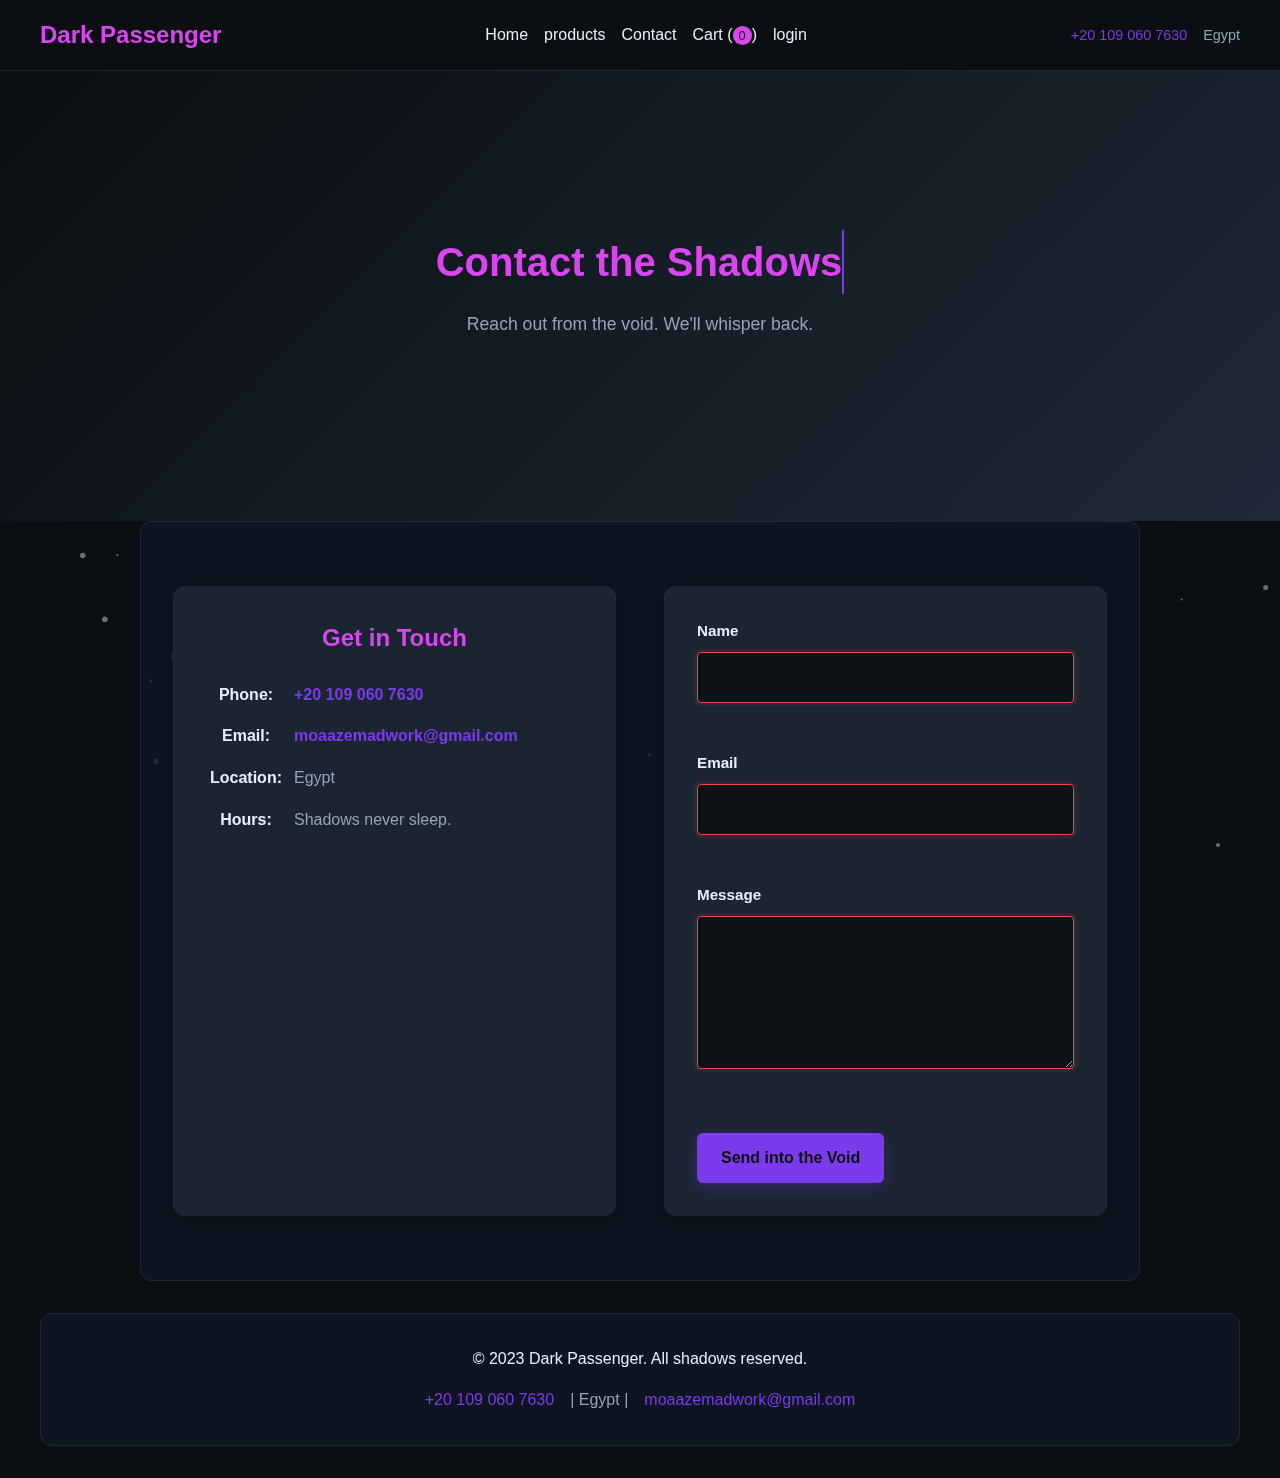
<file: contact.html>
<!DOCTYPE html>
<html lang="en">
<head>
    <meta name="viewport" content="width=device-width, initial-scale=1.0">

    <meta charset="UTF-8">
    <meta name="viewport" content="width=device-width, initial-scale=1.0">
    <title>Contact - Dark Passenger</title>
    <meta name="description" content="Contact Dark Passenger for inquiries about our shadowy products.">
    <link rel="icon" type="image/x-icon" href="/assets/favicon.ico">
    <link rel="stylesheet" href="style.css">
</head>
<body>
    <canvas id="bg-canvas" aria-hidden="true"></canvas>

    <header class="header" role="banner">
        <nav class="nav" role="navigation" aria-label="Main navigation">
            <div class="nav-brand">
                <h1 class="logo">Dark Passenger</h1>
            </div>
            <ul class="nav-links">
                <li><a href="index.html">Home</a></li>
                <li><a href="products.html">products</a></li>
                <li><a href="contact.html">Contact</a></li>
                <li><a href="cart.html" class="cart-link">
                    Cart (<span id="cart-count">0</span>)
                </a></li>
                <li><a href="login.html">login</a></li>
            </ul>
            <div class="contact-info">
                <a href="tel:+201090607630" aria-label="Call us">+20 109 060 7630</a>
                <span>Egypt</span>
            </div>
        </nav>
    </header>

    <main role="main">
        <section class="contact-hero">
            <div class="hero-content">
                <h2 class="hero-title">Contact the Shadows</h2>
                <p class="hero-subtitle">Reach out from the void. We'll whisper back.</p>
            </div>
        </section>

        <section class="contact-section">
            <div class="contact-info-box">
                <h3>Get in Touch</h3>
                <p><strong>Phone:</strong> <a href="tel:+201090607630">+20 109 060 7630</a></p>
                <p><strong>Email:</strong> <a href="mailto:moaazemadwork@gmail.com">moaazemadwork@gmail.com</a></p>
                <p><strong>Location:</strong> Egypt</p>
                <p><strong>Hours:</strong> Shadows never sleep.</p>
            </div>

            <form class="contact-form" aria-label="Contact form">
                <div class="form-group">
                    <label for="name">Name</label>
                    <input type="text" id="name" name="name" required aria-required="true">
                </div>
                <div class="form-group">
                    <label for="email">Email</label>
                    <input type="email" id="email" name="email" required aria-required="true">
                </div>
                <div class="form-group">
                    <label for="message">Message</label>
                    <textarea id="message" name="message" rows="5" required aria-required="true"></textarea>
                </div>
                <button type="submit" class="cta-button">Send into the Void</button>
            </form>
        </section>

       

    <footer class="footer" role="contentinfo">
        <p>&copy; 2023 Dark Passenger. All shadows reserved.</p>
        <div class="footer-contact">
            <a href="tel:+201090607630">+20 109 060 7630</a> | Egypt | <a href="mailto:moaazemadwork@gmail.com">moaazemadwork@gmail.com</a>
        </div>
    </footer>

    <script src="main.js"></script>
    <script>
        // Contact Form Handler (mock submit)
        document.addEventListener('DOMContentLoaded', () => {
            const form = document.querySelector('.contact-form');
            if (form) {
                form.addEventListener('submit', (e) => {
                    e.preventDefault();
                    alert('Message sent into the shadows! (Mock - in real app, send via email API)');
                    form.reset();
                });
            }
            if (window.DarkPassenger) window.DarkPassenger.updateCartUI();
        });
    </script>
</body>
</html>
</file>
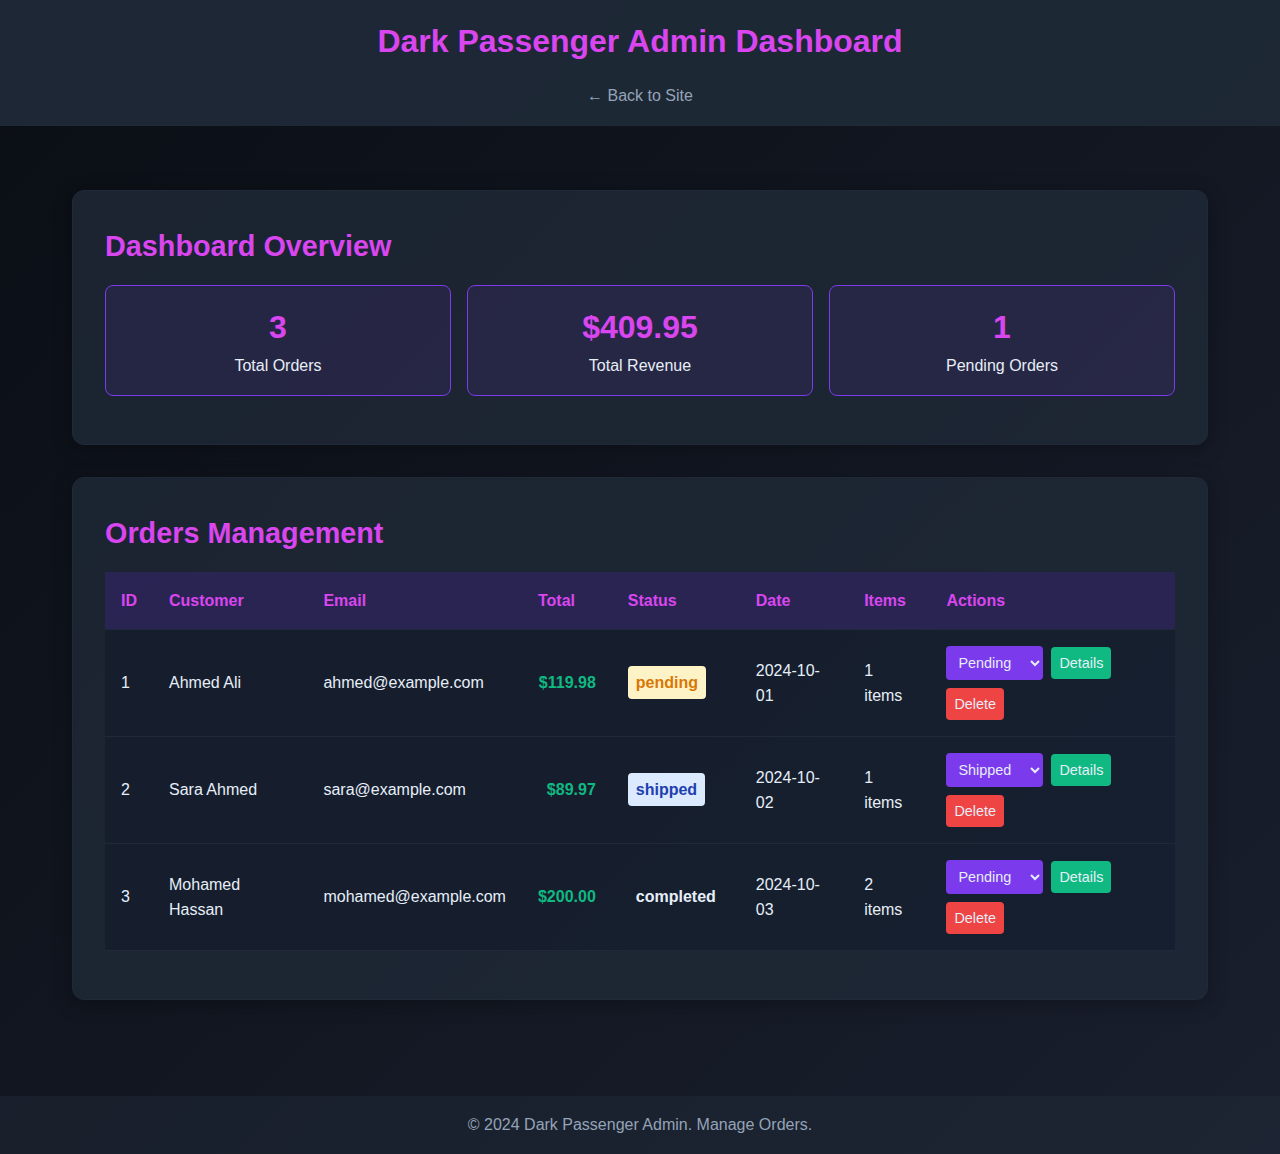
<file: dashboard.html>
<!DOCTYPE html>
<html lang="en">
<head>
    <meta charset="UTF-8">
    <meta name="viewport" content="width=device-width, initial-scale=1.0">
    <title>Admin Dashboard - Dark Passenger</title>
    <style>
        /* CSS كامل inline – Dark Theme بسيط ومتجاوب */
        * { box-sizing: border-box; margin: 0; padding: 0; }
        body { 
            font-family: Arial, sans-serif; 
            background: linear-gradient(135deg, #0a0e14 0%, #1a1f2e 100%); 
            color: #e6eef8; 
            line-height: 1.6; 
        }
        .dashboard-container { max-width: 1200px; margin: 0 auto; padding: 2rem; }
        .dashboard-section { 
            background: rgba(31,41,55,0.8); 
            padding: 2rem; 
            border-radius: 12px; 
            margin-bottom: 2rem; 
            border: 1px solid #1f2937; 
            box-shadow: 0 4px 20px rgba(0,0,0,0.3); 
        }
        h1, h2 { color: #d946ef; margin-bottom: 1rem; }
        h2 { font-size: 1.8rem; }
        .stats { display: flex; gap: 1rem; margin-bottom: 1rem; flex-wrap: wrap; }
        .stat-card { background: rgba(124, 58, 237, 0.1); padding: 1rem; border-radius: 8px; border: 1px solid #7c3aed; text-align: center; flex: 1; min-width: 150px; }
        .stat-card .value { font-size: 2rem; color: #d946ef; font-weight: bold; }
        .orders-table { width: 100%; border-collapse: collapse; margin-bottom: 1rem; background: rgba(15,23,42,0.5); }
        .orders-table th, .orders-table td { padding: 1rem; text-align: left; border-bottom: 1px solid #1f2937; color: #e6eef8; }
        .orders-table th { background: rgba(124, 58, 237, 0.2); color: #d946ef; font-weight: bold; }
        .orders-table .total { text-align: right; font-weight: bold; color: #10b981; }
        .orders-table .status { padding: 0.5rem; border-radius: 4px; font-weight: bold; }
        .status-pending { background: #fef3c7; color: #d97706; }
        .status-shipped { background: #dbeafe; color: #1e40af; }
        .status-delivered { background: #d1fae5; color: #059669; }
        .actions { display: flex; gap: 0.5rem; align-items: center; flex-wrap: wrap; }
        .actions button, .actions select { padding: 0.5rem; border-radius: 4px; cursor: pointer; border: none; color: #e6eef8; font-size: 0.9rem; }
        .btn-status { background: #7c3aed; }
        .btn-delete { background: #ef4444; }
        .btn-details { background: #10b981; }
        .btn:hover { opacity: 0.8; }
        .empty-orders { text-align: center; padding: 3rem; color: #94a3b8; }
        .modal { display: none; position: fixed; z-index: 1000; left: 0; top: 0; width: 100%; height: 100%; background: rgba(0,0,0,0.8); }
        .modal-content { background: rgba(31,41,55,0.95); margin: 5% auto; padding: 2rem; border-radius: 12px; width: 80%; max-width: 600px; border: 1px solid #1f2937; }
        .close { color: #ef4444; float: right; font-size: 28px; font-weight: bold; cursor: pointer; }
        .items-table { width: 100%; border-collapse: collapse; margin-top: 1rem; }
        .items-table th, .items-table td { padding: 0.75rem; text-align: left; border-bottom: 1px solid #1f2937; }
        .items-table th { background: rgba(124, 58, 237, 0.2); color: #d946ef; }
        header { background: rgba(31,41,55,0.95); padding: 1rem; text-align: center; border-bottom: 1px solid #1f2937; margin-bottom: 2rem; }
        header a { color: #94a3b8; text-decoration: none; }
        footer { text-align: center; padding: 1rem; color: #94a3b8; background: rgba(31,41,55,0.5); margin-top: 2rem; }
        @media (max-width: 768px) { 
            .dashboard-container { padding: 1rem; }
            .stats { flex-direction: column; }
            .orders-table { font-size: 0.9rem; overflow-x: auto; display: block; white-space: nowrap; }
            .orders-table th, .orders-table td { padding: 0.75rem; min-width: 100px; }
            .actions { flex-direction: column; }
            .modal-content { width: 95%; margin: 10% auto; }
        }
    </style>
</head>
<body>
    <header>
        <h1>Dark Passenger Admin Dashboard</h1>
        <a href="index.html">← Back to Site</a>
    </header>

    <main class="dashboard-container">
        <section class="dashboard-section">
            <h2>Dashboard Overview</h2>
            <div class="stats">
                <div class="stat-card">
                    <div class="value" id="total-orders">0</div>
                    <div>Total Orders</div>
                </div>
                <div class="stat-card">
                    <div class="value" id="total-revenue">$0.00</div>
                    <div>Total Revenue</div>
                </div>
                <div class="stat-card">
                    <div class="value" id="pending-orders">0</div>
                    <div>Pending Orders</div>
                </div>
            </div>
        </section>

        <section class="dashboard-section">
            <h2>Orders Management</h2>
            <div id="orders-list">
                <!-- JS will populate -->
            </div>
            <div id="empty-orders" class="empty-orders" style="display: none;">
                <p>No orders yet. Place some test orders via checkout.html.</p>
            </div>
        </section>
    </main>

    <!-- Modal for Order Details -->
    <div id="order-modal" class="modal">
        <div class="modal-content">
            <span class="close">&times;</span>
            <h3 id="modal-title">Order Details</h3>
            <div id="modal-body"></div>
        </div>
    </div>

    <footer>
        <p>&copy; 2024 Dark Passenger Admin. Manage Orders.</p>
    </footer>

    <script>
        // JS كامل inline – يدير الطلبات من localStorage 'orders'
        console.log('Admin Dashboard loaded...');

        let orders = JSON.parse(localStorage.getItem('orders')) || [];

        function renderStats() {
            const totalOrders = orders.length;
            const totalRevenue = orders.reduce((sum, order) => sum + (order.total || 0), 0);
            const pendingOrders = orders.filter(order => order.status === 'pending').length;

            document.getElementById('total-orders').textContent = totalOrders;
            document.getElementById('total-revenue').textContent = `$${totalRevenue.toFixed(2)}`;
            document.getElementById('pending-orders').textContent = pendingOrders;
        }

        function renderOrders() {
            const listEl = document.getElementById('orders-list');
            const emptyEl = document.getElementById('empty-orders');

            if (orders.length === 0) {
                listEl.innerHTML = '';
                emptyEl.style.display = 'block';
                return;
            }

            emptyEl.style.display = 'none';

            let ordersHtml = '';
            orders.forEach((order, index) => {
                const statusClass = `status-${order.status}`;
                const itemsCount = order.items ? order.items.length : 0;
                ordersHtml += `
                    <tr onclick="showDetails(${index})" style="cursor: pointer;">
                        <td>${order.id}</td>
                        <td>${order.customer || 'N/A'}</td>
                        <td>${order.email || 'N/A'}</td>
                        <td class="total">$${order.total ? order.total.toFixed(2) : '0.00'}</td>
                        <td><span class="status ${statusClass}">${order.status || 'pending'}</span></td>
                        <td>${order.date || 'N/A'}</td>
                        <td>${itemsCount} items</td>
                        <td>
                            <div class="actions">
                                <select class="btn-status" onchange="updateStatus(${index}, this.value)">
                                    <option value="pending" ${order.status === 'pending' ? 'selected' : ''}>Pending</option>
                                    <option value="shipped" ${order.status === 'shipped' ? 'selected' : ''}>Shipped</option>
                                    <option value="delivered" ${order.status === 'delivered' ? 'selected' : ''}>Delivered</option>
                                </select>
                                <button class="btn-details" onclick="event.stopPropagation(); showDetails(${index})">Details</button>
                                <button class="btn-delete" onclick="event.stopPropagation(); deleteOrder(${index})">Delete</button>
                            </div>
                        </td>
                    </tr>
                `;
            });

            listEl.innerHTML = `
                <table class="orders-table">
                    <thead>
                        <tr>
                            <th>ID</th>
                            <th>Customer</th>
                            <th>Email</th>
                            <th>Total</th>
                            <th>Status</th>
                            <th>Date</th>
                            <th>Items</th>
                            <th>Actions</th>
                        </tr>
                    </thead>
                    <tbody>
                        ${ordersHtml}
                    </tbody>
                </table>
            `;
            console.log('Orders rendered:', orders.length);
        }

        window.updateStatus = function(index, newStatus) {
            if (orders[index]) {
                orders[index].status = newStatus;
                localStorage.setItem('orders', JSON.stringify(orders));
                renderOrders();
                renderStats();
                alert(`Status updated to: ${newStatus}`);
            }
        };

        window.deleteOrder = function(index) {
            if (confirm('Delete this order?')) {
                orders.splice(index, 1);
                localStorage.setItem('orders', JSON.stringify(orders));
                renderOrders();
                renderStats();
            }
        };

        window.showDetails = function(index) {
            const order = orders[index];
            if (!order) return;

            let itemsHtml = '';
            if (order.items && order.items.length > 0) {
                itemsHtml = `
                    <table class="items-table">
                        <thead><tr><th>Product</th><th>Qty</th><th>Price</th><th>Subtotal</th></tr></thead>
                        <tbody>
                            ${order.items.map(item => `
                                <tr>
                                    <td>${item.name || 'N/A'}</td>
                                    <td>${item.qty || 1}</td>
                                    <td>$${ (item.price || 0).toFixed(2) }</td>
                                    <td>$${ ((item.qty || 1) * (item.price || 0)).toFixed(2) }</td>
                                </tr>
                            `).join('')}
                        </tbody>
                    </table>
                `;
            }

            document.getElementById('modal-title').textContent = `Order #${order.id}`;
            document.getElementById('modal-body').innerHTML = `
                <p><strong>Customer:</strong> ${order.customer || 'N/A'}</p>
                <p><strong>Email:</strong> ${order.email || 'N/A'}</p>
                <p><strong>Address:</strong> ${order.address || 'N/A'}</p>
                <p><strong>Phone:</strong> ${order.phone || 'N/A'}</p>
                <p><strong>Payment:</strong> ${order.payment || 'N/A'}</p>
                <p><strong>Status:</strong> <span class="status status-${order.status}">${order.status || 'pending'}</span></p>
                <p><strong>Date:</strong> ${order.date || 'N/A'}</p>
                <p><strong>Total:</strong> $${order.total ? order.total.toFixed(2) : '0.00'}</p>
                <h4>Items:</h4>
                ${itemsHtml || '<p>No items.</p>'}
            `;
            document.getElementById('order-modal').style.display = 'block';
        };

        // Modal close
        document.querySelector('.close').onclick = function() {
            document.getElementById('order-modal').style.display = 'none';
        };
        window.onclick = function(event) {
            const modal = document.getElementById('order-modal');
            if (event.target === modal) {
                modal.style.display = 'none';
            }
        };

        // Load on page ready
        document.addEventListener('DOMContentLoaded', function() {
            renderStats();
            renderOrders();
        });
    </script>
</body>
</html>
</file>
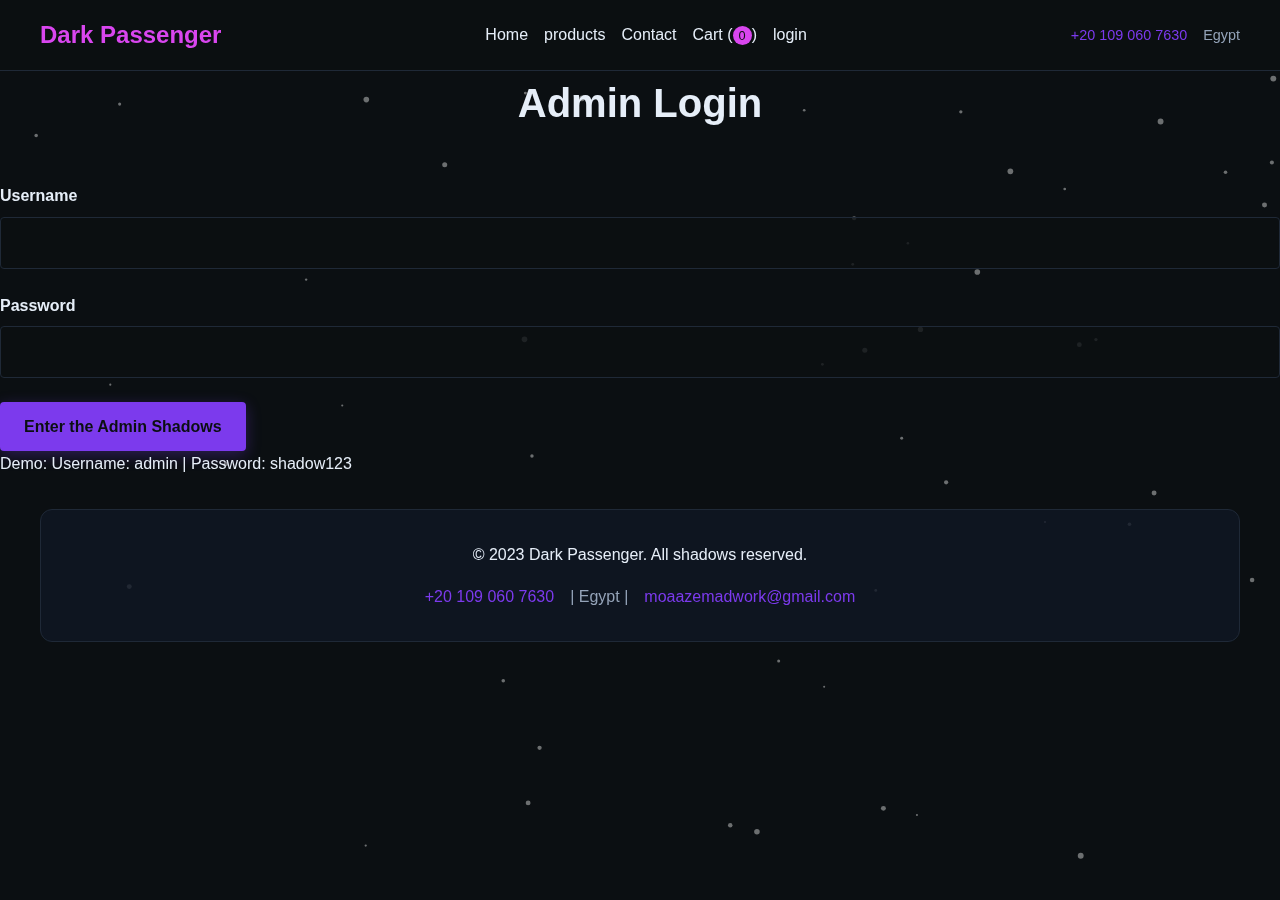
<file: login.html>
<!DOCTYPE html>
<html lang="en">
<head>
    <meta charset="UTF-8">
    <meta name="viewport" content="width=device-width, initial-scale=1.0">

    <meta name="viewport" content="width=device-width, initial-scale=1.0">
    <title>Admin Login - Dark Passenger</title>
    <link rel="icon" type="image/x-icon" href="/assets/favicon.ico">
    <link rel="stylesheet" href="style.css">
</head>
<body>
    <canvas id="bg-canvas" aria-hidden="true"></canvas>

    <header class="header" role="banner">
        <nav class="nav" role="navigation" aria-label="Main navigation">
            <div class="nav-brand">
                <h1 class="logo">Dark Passenger</h1>
            </div>
            <ul class="nav-links">
                <li><a href="index.html">Home</a></li>
                <li><a href="products.html">products</a></li>
                <li><a href="contact.html">Contact</a></li>
                <li><a href="cart.html" class="cart-link">
                    Cart (<span id="cart-count">0</span>)
                </a></li>
                <li><a href="login.html">login</a></li>
            </ul>
            <div class="contact-info">
                <a href="tel:+201090607630" aria-label="Call us">+20 109 060 7630</a>
                <span>Egypt</span>
            </div>
        </nav>
    </header>

    <main role="main">
        <section class="login-section">
            <div class="login-form-container">
                <h2 class="section-title">Admin Login</h2>
                <form id="login-form" aria-label="Login form">
                    <div class="form-group">
                        <label for="username">Username</label>
                        <input type="text" id="username" name="username" required>
                    </div>
                    <div class="form-group">
                        <label for="password">Password</label>
                        <input type="password" id="password" name="password" required>
                    </div>
                    <button type="submit" class="cta-button">Enter the Admin Shadows</button>
                </form>
                <p class="login-hint">Demo: Username: admin | Password: shadow123</p>
            </div>
        </section>
    </main>

    <footer class="footer" role="contentinfo">
        <p>&copy; 2023 Dark Passenger. All shadows reserved.</p>
        <div class="footer-contact">
            <a href="tel:+201090607630">+20 109 060 7630</a> | Egypt | <a href="mailto:moaazemadwork@gmail.com">moaazemadwork@gmail.com</a>
        </div>
    </footer>

    <script src="main.js"></script>
    <script>
        document.addEventListener('DOMContentLoaded', () => {
            const form = document.getElementById('login-form');
            form.addEventListener('submit', (e) => {
                e.preventDefault();
                const username = document.getElementById('username').value;
                const password = document.getElementById('password').value;
                if (username === 'admin' && password === 'shadow123') {
                    localStorage.setItem('adminLoggedIn', 'true');
                    window.location.href = 'dashboard.html';
                } else {
                    alert('Invalid credentials. Demo: admin / shadow123');
                }
            });
            if (window.DarkPassenger) window.DarkPassenger.updateCartUI();
        });
    </script>
</body>
</html>
</file>
<file: style.css>
/* Reset & Base */
* { box-sizing: border-box; margin: 0; padding: 0; }
body { font-family: -apple-system, BlinkMacSystemFont, 'Segoe UI', Roboto, sans-serif; line-height: 1.6; color: #e6eef8; background: #0b0f12; overflow-x: hidden; }
a { color: #7c3aed; text-decoration: none; }
a:hover { color: #d946ef; }
button, input { font: inherit; border: none; }
img { max-width: 100%; height: auto; }

/* Media Query for Reduced Motion */
@media (prefers-reduced-motion: reduce) {
    *, *::before, *::after { animation-duration: 0.01ms !important; animation-iteration-count: 1 !important; transition-duration: 0.01ms !important; }
    #bg-canvas { display: none; }
}

/* Animated Background */
#bg-canvas { position: fixed; top: 0; left: 0; width: 100%; height: 100%; z-index: -1; opacity: 0.5; }
.bg-toggle { position: fixed; top: 20px; right: 20px; z-index: 1000; background: rgba(28, 41, 55, 0.8); color: #e6eef8; border: 1px solid #7c3aed; padding: 8px 12px; border-radius: 4px; cursor: pointer; transition: all 0.3s ease; }
.bg-toggle:hover { box-shadow: 0 0 10px #7c3aed; }

/* Header */
.header { background: rgba(11, 15, 18, 0.9); backdrop-filter: blur(10px); padding: 1rem; position: sticky; top: 0; z-index: 100; border-bottom: 1px solid #1f2937; }
.nav { display: flex; justify-content: space-between; align-items: center; max-width: 1200px; margin: 0 auto; flex-wrap: wrap; }
.nav-brand .logo { color: #d946ef; font-size: 1.5rem; font-weight: bold; }
.nav-links { display: flex; list-style: none; gap: 1rem; }
.nav-links a { color: #e6eef8; transition: color 0.3s; }
.nav-links a:hover { color: #7c3aed; }
.contact-info { display: flex; gap: 1rem; font-size: 0.9rem; color: #94a3b8; }
@media (max-width: 768px) { .nav { flex-direction: column; gap: 1rem; } .nav-links { order: 3; } }

/* Hero */
.hero { height: 100vh; display: flex; align-items: center; justify-content: center; text-align: center; background: linear-gradient(135deg, #0b0f12 0%, #1f2937 100%); position: relative; }
.hero-content { max-width: 600px; padding: 2rem; }
.hero-title { font-size: 3rem; color: #d946ef; margin-bottom: 1rem; overflow: hidden; border-right: 2px solid #7c3aed; white-space: nowrap; animation: typewriter 4s steps(40) infinite, blink 1s infinite; }
@keyframes typewriter { from { width: 0; } to { width: 100%; } }
@keyframes blink { 50% { border-color: transparent; } }
.hero-subtitle { font-size: 1.2rem; color: #94a3b8; margin-bottom: 2rem; }
.cta-button { background: #7c3aed; color: #0b0f12; padding: 12px 24px; border-radius: 4px; font-weight: bold; transition: all 0.3s; box-shadow: 0 4px 15px rgba(124, 58, 237, 0.3); }
.cta-button:hover { transform: translateY(-2px); box-shadow: 0 6px 20px rgba(124, 58, 237, 0.5); background: #d946ef; }
@media (max-width: 768px) { .hero-title { font-size: 2rem; } }

/* Products Section */
.products-section { padding: 4rem 2rem; max-width: 1200px; margin: 0 auto; }
.section-title { text-align: center; font-size: 2.5rem; color: #e6eef8; margin-bottom: 3rem; }
.product-grid { display: grid; grid-template-columns: repeat(auto-fit, minmax(300px, 1fr)); gap: 2rem; }
.product-card { background: rgba(31, 41, 55, 0.8); backdrop-filter: blur(10px); border-radius: 12px; padding: 1.5rem; text-align: center; transition: all 0.3s ease; border: 1px solid #1f2937; box-shadow: 0 4px 20px rgba(0,0,0,0.3); cursor: pointer; }
.product-card:hover { transform: translateY(-10px); box-shadow: 0 8px 30px rgba(124, 58, 237, 0.2); border-color: #7c3aed; }
.product-card img { border-radius: 8px; margin-bottom: 1rem; }
.product-card h3 { color: #e6eef8; margin-bottom: 0.5rem; }
.product-card p { color: #94a3b8; margin-bottom: 1rem; }
.product-price { font-size: 1.5rem; color: #d946ef; font-weight: bold; }
.out-of-stock { color: #94a3b8; opacity: 0.7; }

/* Modal */
.modal { background: rgba(11, 15, 18, 0.9); backdrop-filter: blur(20px); border: none; border-radius: 12px; max-width: 500px; width: 90%; }
.modal-content { padding: 2rem; position: relative; }
.modal-close { position: absolute; top: 10px; right: 15px; background: none; color: #e6eef8; font-size: 2rem; cursor: pointer; }
#modal-body img { max-width: 100%; border-radius: 8px; }
.add-to-cart { background: #7c3aed; color: #0b0f12; padding: 12px 24px; border-radius: 4px; margin-top: 1rem; transition: all 0.3s; }
.add-to-cart:hover { background: #d946ef; transform: translateY(-2px); }


/* Contact & Footer */
.contact-section, .footer { padding: 2rem; text-align: center; background: rgba(15, 23, 36, 0.8); margin: 2rem auto; max-width: 1200px; border-radius: 12px; border: 1px solid #1f2937; }
.footer-contact { margin-top: 1rem; display: flex; justify-content: center; gap: 1rem; flex-wrap: wrap; color: #94a3b8; }

/* Cart Link */
.cart-link { position: relative; }
#cart-count { background: #d946ef; color: #0b0f12; border-radius: 50%; padding: 2px 6px; font-size: 0.8rem; }

/* Responsive */
@media (max-width: 768px) { .products-section, .contact-section { padding: 2rem 1rem; } .section-title { font-size: 2rem; } .product-grid { grid-template-columns: 1fr; } }
/* Specific Styles for products.html - Shop Hero & Products Grid */

/* Shop Hero (الـ hero الخاص بصفحة المنتجات) */
.shop-hero { 
    height: 50vh; 
    display: flex; 
    align-items: center; 
    justify-content: center; 
    text-align: center; 
    background: linear-gradient(135deg, #0b0f12 0%, #1f2937 100%); 
    position: relative; 
    color: #e6eef8; 
}
.shop-hero .hero-title { 
    font-size: 2.5rem; 
    color: #d946ef; 
    margin-bottom: 1rem; 
    animation: typewriter 3s steps(30) infinite; 
}
.shop-hero .hero-subtitle { 
    font-size: 1.1rem; 
    color: #94a3b8; 
    margin-bottom: 1.5rem; 
}
@media (max-width: 768px) { 
    .shop-hero { 
        height: 40vh; 
    } 
    .shop-hero .hero-title { 
        font-size: 1.8rem; 
    } 
}

/* Products Section & Grid (قسم المنتجات الكامل - 5 cards) */
.products-section { 
    padding: 4rem 2rem; 
    max-width: 1200px; 
    margin: 0 auto; 
}
.products-section .section-title { 
    text-align: center; 
    font-size: 2.5rem; 
    color: #e6eef8; 
    margin-bottom: 3rem; 
    position: relative; 
}
.products-section .section-title::after { 
    content: ''; 
    display: block; 
    width: 50px; 
    height: 2px; 
    background: #7c3aed; 
    margin: 1rem auto 0; 
}
.product-grid { 
    display: grid; 
    grid-template-columns: repeat(auto-fit, minmax(300px, 1fr)); 
    gap: 2rem; 
    max-width: 1200px; 
    margin: 2rem auto; 
    padding: 0 1rem; 
}
.product-card { 
    background: rgba(31, 41, 55, 0.8); 
    backdrop-filter: blur(10px); 
    border-radius: 12px; 
    padding: 1.5rem; 
    text-align: center; 
    transition: all 0.3s ease; 
    border: 1px solid #1f2937; 
    box-shadow: 0 4px 20px rgba(0,0,0,0.3); 
    cursor: pointer; 
}
.product-card:hover { 
    transform: translateY(-10px) scale(1.02); 
    box-shadow: 0 8px 30px rgba(124, 58, 237, 0.2); 
    border-color: #7c3aed; 
}
.product-card img { 
    border-radius: 8px; 
    margin-bottom: 1rem; 
    width: 100%; 
    height: 200px; 
    object-fit: cover; 
    transition: transform 0.3s; 
}
.product-card:hover img { 
    transform: scale(1.05); 
}
.product-card h3 { 
    color: #e6eef8; 
    margin-bottom: 0.5rem; 
    font-size: 1.2rem; 
}
.product-card p { 
    color: #94a3b8; 
    margin-bottom: 1rem; 
    font-size: 0.9rem; 
    line-height: 1.4; 
}
.product-price { 
    font-size: 1.5rem; 
    color: #d946ef; 
    font-weight: bold; 
    margin: 1rem 0; 
}
.out-of-stock { 
    color: #ef4444; 
    font-weight: bold; 
    background: rgba(239, 68, 68, 0.2); 
    padding: 0.5rem; 
    border-radius: 4px; 
    margin: 0.5rem 0; 
}
@media (max-width: 768px) { 
    .products-section { 
        padding: 2rem 1rem; 
    } 
    .products-section .section-title { 
        font-size: 2rem; 
    } 
    .product-grid { 
        grid-template-columns: 1fr; 
        gap: 1.5rem; 
    } 
}

/* Back to Top Button (خاص بصفحة المنتجات) */
#back-to-top { 
    position: fixed; 
    bottom: 20px; 
    left: 20px; 
    background: #7c3aed; 
    color: #e6eef8; 
    border: none; 
    padding: 10px; 
    border-radius: 50%; 
    cursor: pointer; 
    display: none; 
    z-index: 100; 
    transition: all 0.3s; 
    font-size: 1.2rem; 
    width: 50px; 
    height: 50px; 
}
#back-to-top:hover { 
    box-shadow: 0 0 10px #7c3aed; 
    transform: scale(1.1); 
}
@media (max-width: 768px) { 
    #back-to-top { 
        left: 10px; 
        bottom: 10px; 
        width: 45px; 
        height: 45px; 
        font-size: 1rem; 
    } 
}/* Specific Styles for cart.html - Cart Section & Items */

/* Cart Section (قسم السلة الكامل) */
.cart-section { 
    padding: 4rem 2rem; 
    max-width: 800px; 
    margin: 0 auto; 
    min-height: 60vh; 
}
.cart-section .section-title { 
    text-align: center; 
    font-size: 2.5rem; 
    color: #e6eef8; 
    margin-bottom: 2rem; 
    position: relative; 
}
.cart-section .section-title::after { 
    content: ''; 
    display: block; 
    width: 50px; 
    height: 2px; 
    background: #7c3aed; 
    margin: 1rem auto 0; 
}

/* Cart Items List (قائمة المنتجات في السلة) */
.cart-items { 
    display: flex; 
    flex-direction: column; 
    gap: 1.5rem; 
    margin-bottom: 2rem; 
}
.cart-item { 
    display: flex; 
    align-items: center; 
    gap: 1rem; 
    background: rgba(31, 41, 55, 0.8); 
    padding: 1.5rem; 
    border-radius: 12px; 
    border: 1px solid #1f2937; 
    transition: all 0.3s ease; 
    box-shadow: 0 4px 15px rgba(0,0,0,0.2); 
}
.cart-item:hover { 
    box-shadow: 0 6px 20px rgba(124, 58, 237, 0.1); 
    border-color: #7c3aed; 
}
.cart-item img { 
    width: 80px; 
    height: 80px; 
    object-fit: cover; 
    border-radius: 8px; 
    flex-shrink: 0; 
}
.item-details { 
    flex: 1; 
    display: flex; 
    flex-direction: column; 
    gap: 0.5rem; 
}
.item-details h3 { 
    color: #e6eef8; 
    font-size: 1.1rem; 
    margin: 0; 
}
.item-details p { 
    color: #94a3b8; 
    font-size: 0.9rem; 
    margin: 0; 
}
.item-total { 
    color: #d946ef; 
    font-weight: bold; 
    font-size: 1rem; 
    margin-top: auto; 
}

/* Quantity Controls (تحكم في الكمية) */
.quantity-controls { 
    display: flex; 
    align-items: center; 
    gap: 0.5rem; 
    margin: 0.5rem 0; 
    background: rgba(124, 58, 237, 0.1); 
    padding: 0.5rem; 
    border-radius: 6px; 
    width: fit-content; 
}
.quantity-controls button { 
    background: #7c3aed; 
    color: #e6eef8; 
    width: 32px; 
    height: 32px; 
    border-radius: 50%; 
    cursor: pointer; 
    display: flex; 
    align-items: center; 
    justify-content: center; 
    transition: all 0.3s; 
    font-weight: bold; 
}
.quantity-controls button:hover:not(:disabled) { 
    background: #d946ef; 
    transform: scale(1.05); 
}
.quantity-controls button:disabled { 
    background: #94a3b8; 
    cursor: not-allowed; 
    opacity: 0.6; 
}
.quantity-controls span { 
    min-width: 25px; 
    text-align: center; 
    color: #e6eef8; 
    font-weight: bold; 
    padding: 0 0.5rem; 
}

/* Remove Button (زر الحذف) */
.remove-btn { 
    background: #ef4444; 
    color: #e6eef8; 
    padding: 8px 12px; 
    border-radius: 6px; 
    cursor: pointer; 
    transition: all 0.3s; 
    font-size: 0.9rem; 
    flex-shrink: 0; 
}
.remove-btn:hover { 
    background: #dc2626; 
    transform: translateX(-2px); 
    box-shadow: 0 4px 10px rgba(239, 68, 68, 0.3); 
}

/* Cart Total & Proceed Button (الإجمالي والزر) */
.cart-total { 
    background: rgba(31, 41, 55, 0.8); 
    padding: 2rem; 
    border-radius: 12px; 
    border: 1px solid #1f2937; 
    text-align: center; 
    margin-top: 2rem; 
    box-shadow: 0 4px 20px rgba(0,0,0,0.2); 
}
.cart-total p { 
    font-size: 1.2rem; 
    margin-bottom: 1rem; 
    color: #94a3b8; 
}
#subtotal { 
    color: #d946ef; 
    font-weight: bold; 
    font-size: 1.5rem; 
}
#proceed-checkout { 
    background: #10b981; 
    color: #0b0f12; 
    padding: 12px 24px; 
    border-radius: 6px; 
    font-weight: bold; 
    transition: all 0.3s; 
    box-shadow: 0 4px 15px rgba(16, 185, 129, 0.3); 
    cursor: pointer; 
    display: inline-block; 
    margin-top: 1rem; 
}
#proceed-checkout:hover { 
    transform: translateY(-2px); 
    box-shadow: 0 6px 20px rgba(16, 185, 129, 0.5); 
    background: #059669; 
}

/* Empty Cart Message (رسالة السلة الفارغة) */
.empty-message { 
    text-align: center; 
    color: #94a3b8; 
    padding: 3rem 2rem; 
    font-size: 1.2rem; 
    background: rgba(31, 41, 55, 0.5); 
    border-radius: 12px; 
    border: 1px solid #1f2937; 
    margin: 2rem 0; 
}
.empty-message a { 
    color: #7c3aed; 
    font-weight: bold; 
    text-decoration: underline; 
}
.empty-message a:hover { 
    color: #d946ef; 
}

@media (max-width: 768px) { 
    .cart-section { 
        padding: 2rem 1rem; 
    } 
    .cart-section .section-title { 
        font-size: 2rem; 
    } 
    .cart-item { 
        flex-direction: column; 
        align-items: flex-start; 
        gap: 1rem; 
        padding: 1rem; 
    } 
    .cart-item img { 
        width: 100%; 
        height: 150px; 
        max-width: 200px; 
    } 
    .quantity-controls { 
        width: 100%; 
        justify-content: center; 
    } 
    .cart-total { 
        padding: 1.5rem; 
    } 
    .empty-message { 
        padding: 2rem 1rem; 
        font-size: 1rem; 
    } 
}/* Specific Styles for contact.html - Contact Hero & Form */

/* Contact Hero (الـ hero الخاص بصفحة الاتصال) */
.contact-hero { 
    height: 50vh; 
    display: flex; 
    align-items: center; 
    justify-content: center; 
    text-align: center; 
    background: linear-gradient(135deg, #0b0f12 0%, #1f2937 100%); 
    position: relative; 
    color: #e6eef8; 
}
.contact-hero .hero-title { 
    font-size: 2.5rem; 
    color: #d946ef; 
    margin-bottom: 1rem; 
    animation: typewriter 3s steps(30) infinite; 
}
.contact-hero .hero-subtitle { 
    font-size: 1.1rem; 
    color: #94a3b8; 
    margin-bottom: 1.5rem; 
}
@media (max-width: 768px) { 
    .contact-hero { 
        height: 40vh; 
    } 
    .contact-hero .hero-title { 
        font-size: 1.8rem; 
    } 
    .contact-hero .hero-subtitle { 
        font-size: 1rem; 
    } 
}

/* Contact Section (قسم الاتصال الكامل) */
.contact-section { 
    padding: 4rem 2rem; 
    max-width: 1000px; 
    margin: 0 auto; 
    display: grid; 
    grid-template-columns: 1fr 1fr; 
    gap: 3rem; 
}
.contact-section .section-title { 
    text-align: center; 
    font-size: 2.5rem; 
    color: #e6eef8; 
    margin-bottom: 2rem; 
    grid-column: 1 / -1; 
    position: relative; 
}
.contact-section .section-title::after { 
    content: ''; 
    display: block; 
    width: 50px; 
    height: 2px; 
    background: #7c3aed; 
    margin: 1rem auto 0; 
}

/* Contact Info Box (صندوق معلومات الاتصال - phone, email, location) */
.contact-info-box { 
    background: rgba(31, 41, 55, 0.8); 
    backdrop-filter: blur(10px); 
    padding: 2rem; 
    border-radius: 12px; 
    border: 1px solid #1f2937; 
    box-shadow: 0 4px 20px rgba(0,0,0,0.3); 
    transition: all 0.3s ease; 
}
.contact-info-box:hover { 
    box-shadow: 0 6px 25px rgba(124, 58, 237, 0.2); 
    border-color: #7c3aed; 
}
.contact-info-box h3 { 
    color: #d946ef; 
    font-size: 1.5rem; 
    margin-bottom: 1.5rem; 
    text-align: center; 
}
.contact-info-box p { 
    margin-bottom: 1rem; 
    color: #94a3b8; 
    font-size: 1rem; 
    display: flex; 
    align-items: center; 
    gap: 0.5rem; 
}
.contact-info-box strong { 
    color: #e6eef8; 
    min-width: 80px; 
}
.contact-info-box a { 
    color: #7c3aed; 
    font-weight: bold; 
    transition: color 0.3s; 
}
.contact-info-box a:hover { 
    color: #d946ef; 
}

/* Contact Form (نموذج الاتصال) */
.contact-form { 
    background: rgba(31, 41, 55, 0.8); 
    backdrop-filter: blur(10px); 
    padding: 2rem; 
    border-radius: 12px; 
    border: 1px solid #1f2937; 
    box-shadow: 0 4px 20px rgba(0,0,0,0.3); 
    transition: all 0.3s ease; 
    display: flex; 
    flex-direction: column; 
    gap: 1.5rem; 
}
.contact-form:hover { 
    box-shadow: 0 6px 25px rgba(124, 58, 237, 0.2); 
    border-color: #7c3aed; 
}
.contact-form label { 
    color: #e6eef8; 
    font-weight: bold; 
    font-size: 0.95rem; 
    text-align: left; 
    margin-bottom: 0.5rem; 
}
.contact-form input, 
.contact-form textarea { 
    background: rgba(11, 15, 18, 0.8); 
    color: #e6eef8; 
    padding: 12px 16px; 
    border: 1px solid #1f2937; 
    border-radius: 6px; 
    transition: all 0.3s; 
    width: 100%; 
    font-size: 1rem; 
}
.contact-form input:focus, 
.contact-form textarea:focus { 
    outline: none; 
    border-color: #7c3aed; 
    box-shadow: 0 0 0 3px rgba(124, 58, 237, 0.1); 
    background: rgba(11, 15, 18, 0.9); 
}
.contact-form textarea { 
    resize: vertical; 
    min-height: 120px; 
}
.contact-form button[type="submit"] { 
    background: #7c3aed; 
    color: #0b0f12; 
    padding: 12px 24px; 
    border-radius: 6px; 
    font-weight: bold; 
    transition: all 0.3s; 
    box-shadow: 0 4px 15px rgba(124, 58, 237, 0.3); 
    cursor: pointer; 
    align-self: flex-start; 
    margin-top: 0.5rem; 
}
.contact-form button[type="submit"]:hover { 
    transform: translateY(-2px); 
    box-shadow: 0 6px 20px rgba(124, 58, 237, 0.5); 
    background: #d946ef; 
}
.contact-form button[type="submit"]:disabled { 
    background: #94a3b8; 
    cursor: not-allowed; 
    transform: none; 
}

/* Form Validation States (رسائل الخطأ/النجاح - optional) */
.contact-form input:invalid, 
.contact-form textarea:invalid { 
    border-color: #ef4444; 
    box-shadow: 0 0 0 3px rgba(239, 68, 68, 0.1); 
}
.contact-form input:valid, 
.contact-form textarea:valid { 
    border-color: #10b981; 
    box-shadow: 0 0 0 3px rgba(16, 185, 129, 0.1); 
}

@media (max-width: 768px) { 
    .contact-section { 
        padding: 2rem 1rem; 
        grid-template-columns: 1fr; 
        gap: 2rem; 
    } 
    .contact-section .section-title { 
        font-size: 2rem; 
    } 
    .contact-info-box, 
    .contact-form { 
        padding: 1.5rem; 
    } 
    .contact-info-box p { 
        flex-direction: column; 
        align-items: flex-start; 
        gap: 0.25rem; 
    } 
    .contact-form input, 
    .contact-form textarea { 
        padding: 10px 12px; 
        font-size: 0.95rem; 
    } 
    .contact-form button[type="submit"] { 
        width: 100%; 
        padding: 12px; 
    } 
}
/* Specific Styles for admin.html - Admin Panel (Dark Theme) */

/* Admin Hero/Header (عنوان الصفحة الإدارية) */
.admin-hero { 
    height: 40vh; 
    display: flex; 
    align-items: center; 
    justify-content: center; 
    text-align: center; 
    background: linear-gradient(135deg, #0b0f12 0%, #1f2937 100%); 
    color: #e6eef8; 
    position: relative; 
}
.admin-hero .hero-title { 
    font-size: 2.5rem; 
    color: #d946ef; 
    margin-bottom: 0.5rem; 
}
.admin-hero .hero-subtitle { 
    font-size: 1.2rem; 
    color: #94a3b8; 
}
@media (max-width: 768px) { 
    .admin-hero { 
        height: 30vh; 
    } 
    .admin-hero .hero-title { 
        font-size: 2rem; 
    } 
}

/* Admin Layout (الهيكل العام - Sidebar + Main) */
.admin-layout { 
    display: flex; 
    min-height: 100vh; 
    background: #0b0f12; 
}
.admin-sidebar { 
    width: 250px; 
    background: rgba(31, 41, 55, 0.95); 
    backdrop-filter: blur(10px); 
    border-right: 1px solid #1f2937; 
    padding: 2rem 0; 
    position: fixed; 
    height: 100vh; 
    overflow-y: auto; 
    z-index: 200; 
    transition: transform 0.3s ease; 
}
.admin-sidebar.collapsed { 
    transform: translateX(-100%); 
}
.admin-sidebar ul { 
    list-style: none; 
    padding: 0; 
}
.admin-sidebar li { 
    margin-bottom: 0.5rem; 
}
.admin-sidebar a { 
    display: block; 
    padding: 1rem 1.5rem; 
    color: #94a3b8; 
    transition: all 0.3s; 
    text-decoration: none; 
    border-left: 3px solid transparent; 
}
.admin-sidebar a:hover, 
.admin-sidebar a.active { 
    color: #e6eef8; 
    background: rgba(124, 58, 237, 0.1); 
    border-left-color: #7c3aed; 
}
.admin-sidebar-toggle { 
    position: fixed; 
    top: 20px; 
    left: 20px; 
    background: #7c3aed; 
    color: #e6eef8; 
    border: none; 
    padding: 10px; 
    border-radius: 4px; 
    cursor: pointer; 
    z-index: 201; 
    display: none; 
}
.admin-main { 
    flex: 1; 
    margin-left: 250px; 
    padding: 2rem; 
    overflow-y: auto; 
}
@media (max-width: 768px) { 
    .admin-sidebar { 
        transform: translateX(-100%); 
    } 
    .admin-sidebar.mobile-open { 
        transform: translateX(0); 
    } 
    .admin-sidebar-toggle { 
        display: block; 
    } 
    .admin-main { 
        margin-left: 0; 
        padding: 1rem; 
    } 
}

/* Admin Section (أقسام الإدارة - Products, Orders, etc.) */
.admin-section { 
    padding: 2rem 0; 
    max-width: 1200px; 
    margin: 0 auto; 
}
.admin-section .section-title { 
    font-size: 2rem; 
    color: #e6eef8; 
    margin-bottom: 2rem; 
    text-align: center; 
    position: relative; 
}
.admin-section .section-title::after { 
    content: ''; 
    display: block; 
    width: 50px; 
    height: 2px; 
    background: #7c3aed; 
    margin: 1rem auto 0; 
}

/* Admin Table (جداول المنتجات/الطلبات) */
.admin-table { 
    width: 100%; 
    background: rgba(31, 41, 55, 0.8); 
    border-radius: 12px; 
    overflow: hidden; 
    border: 1px solid #1f2937; 
    box-shadow: 0 4px 20px rgba(0,0,0,0.3); 
}
.admin-table thead { 
    background: rgba(124, 58, 237, 0.2); 
}
.admin-table th, 
.admin-table td { 
    padding: 1rem; 
    text-align: left; 
    border-bottom: 1px solid #1f2937; 
    color: #e6eef8; 
}
.admin-table th { 
    font-weight: bold; 
    color: #d946ef; 
}
.admin-table tbody tr { 
    transition: all 0.3s; 
}
.admin-table tbody tr:hover { 
    background: rgba(124, 58, 237, 0.1); 
}
.admin-table tbody tr:last-child td { 
    border-bottom: none; 
}
.admin-table img { 
    width: 50px; 
    height: 50px; 
    object-fit: cover; 
    border-radius: 4px; 
}
.no-data { 
    text-align: center; 
    padding: 2rem; 
    color: #94a3b8; 
    font-style: italic; 
}

/* Admin Form (نموذج إضافة/تعديل المنتج) */
.admin-form { 
    background: rgba(31, 41, 55, 0.8); 
    padding: 2rem; 
    border-radius: 12px; 
    border: 1px solid #1f2937; 
    box-shadow: 0 4px 20px rgba(0,0,0,0.3); 
    max-width: 600px; 
    margin: 0 auto; 
    display: grid; 
    gap: 1.5rem; 
}
.admin-form label { 
    color: #e6eef8; 
    font-weight: bold; 
    font-size: 0.95rem; 
    display: block; 
    margin-bottom: 0.5rem; 
}
.admin-form input, 
.admin-form textarea, 
.admin-form select { 
    width: 100%; 
    background: rgba(11, 15, 18, 0.8); 
    color: #e6eef8; 
    padding: 12px 16px; 
    border: 1px solid #1f2937; 
    border-radius: 6px; 
    transition: all 0.3s; 
    font-size: 1rem; 
}
.admin-form input:focus, 
.admin-form textarea:focus, 
.admin-form select:focus { 
    outline: none; 
    border-color: #7c3aed; 
    box-shadow: 0 0 0 3px rgba(124, 58, 237, 0.1); 
}
.admin-form textarea { 
    resize: vertical; 
    min-height: 100px; 
}
.admin-form input[type="file"] { 
    padding: 8px; 
    background: rgba(124, 58, 237, 0.1); 
}
.admin-form .form-row { 
    display: grid; 
    grid-template-columns: 1fr 1fr; 
    gap: 1rem; 
}
@media (max-width: 768px) { 
    .admin-form .form-row { 
        grid-template-columns: 1fr; 
    } 
}

/* Admin Buttons (أزرار الإدارة) */
.admin-btn { 
    padding: 10px 20px; 
    border-radius: 6px; 
    font-weight: bold; 
    transition: all 0.3s; 
    cursor: pointer; 
    border: none; 
    text-decoration: none; 
    display: inline-block; 
    margin: 0.5rem 0.25rem 0.25rem 0; 
}
.admin-btn-primary { 
    background: #7c3aed; 
    color: #e6eef8; 
}
.admin-btn-primary:hover { 
    background: #d946ef; 
    transform: translateY(-2px); 
    box-shadow: 0 4px 15px rgba(124, 58, 237, 0.3); 
}
.admin-btn-success { 
    background: #10b981; 
    color: #0b0f12; 
}
.admin-btn-success:hover { 
    background: #059669; 
    transform: translateY(-2px); 
}
.admin-btn-warning { 
    background: #f59e0b; 
    color: #0b0f12; 
}
.admin-btn-warning:hover { 
    background: #d97706; 
}
.admin-btn-danger { 
    background: #ef4444; 
    color: #e6eef8; 
}
.admin-btn-danger:hover { 
    background: #dc2626; 
    transform: translateX(-2px); 
}
.admin-btn-group { 
    display: flex; 
    gap: 1rem; 
    justify-content: center; 
    margin-top: 1.5rem; 
}
@media (max-width: 768px) { 
    .admin-btn-group { 
        flex-direction: column; 
        align-items: center; 
    } 
    .admin-btn { 
        width: 100%; 
        max-width: 200px; 
    } 
}

/* Pagination (ترقيم الصفحات في الجداول - optional) */
.admin-pagination { 
    display: flex; 
    justify-content: center; 
    gap: 0.5rem; 
    margin-top: 2rem; 
}
.admin-pagination button { 
    background: rgba(31, 41, 55, 0.8); 
    color: #e6eef8; 
    border: 1px solid #1f2937; 
    padding: 8px 12px; 
    border-radius: 4px; 
    cursor: pointer; 
    transition: all 0.3s; 
}
.admin-pagination button:hover:not(:disabled) { 
    background: #7c3aed; 
    border-color: #7c3aed; 
}
.admin-pagination button.active { 
    background: #7c3aed; 
    color: #0b0f12; 
}
.admin-pagination button:disabled { 
    opacity: 0.5; 
    cursor: not-allowed; 
}

/* Form Validation States */
.admin-form input:invalid, 
.admin-form textarea:invalid { 
    border-color: #ef4444; 
    box-shadow: 0 0 0 3px rgba(239, 68, 68, 0.1); 
}
.admin-form input:valid, 
.admin-form textarea:valid { 
    border-color: #10b981; 
    box-shadow: 0 0 0 3px rgba(16, 185, 129, 0.1); 
}

/* Loading/Alert States (رسائل النجاح/الخطأ - optional) */
.admin-alert { 
    padding: 1rem; 
    border-radius: 6px; 
    margin: 1rem 0; 
    font-weight: bold; 
}
.admin-alert-success { 
    background: rgba(16, 185, 129, 0.2); 
    color: #10b981; 
    border: 1px solid #10b981; 
}
.admin-alert-error { 
    background: rgba(239, 68, 68, 0.2); 
    color: #ef4444; 
    border: 1px solid #ef4444; 
}/* Reset & Base (Minimal for Checkout) */
* { 
    box-sizing: border-box; 
    margin: 0; 
    padding: 0; 
}
body { 
    font-family: -apple-system, BlinkMacSystemFont, 'Segoe UI', Roboto, sans-serif; 
    line-height: 1.6; 
    color: #e6eef8; 
    background: #0b0f12; 
    overflow-x: hidden; 
    direction: rtl; /* RTL support for Arabic; remove if LTR */
    text-align: right; /* Default RTL text alignment */
}
a { 
    color: #7c3aed; 
    text-decoration: none; 
}
a:hover { 
    color: #d946ef; 
}
button, input, select, textarea { 
    font: inherit; 
    border: none; 
}
img { 
    max-width: 100%; 
    height: auto; 
}
input, select, textarea { 
    direction: ltr; /* LTR for numbers/emails in RTL page */
}

/* Media Query for Reduced Motion */
@media (prefers-reduced-motion: reduce) {
    *, *::before, *::after { 
        animation-duration: 0.01ms !important; 
        animation-iteration-count: 1 !important; 
        transition-duration: 0.01ms !important; 
    }
}

/* Header */
.header { 
    background: rgba(11, 15, 18, 0.9); 
    backdrop-filter: blur(10px); 
    padding: 1rem; 
    position: sticky; 
    top: 0; 
    z-index: 100; 
    border-bottom: 1px solid #1f2937; 
}
.nav { 
    display: flex; 
    justify-content: space-between; 
    align-items: center; 
    max-width: 1200px; 
    margin: 0 auto; 
    flex-wrap: wrap; 
}
.nav-brand .logo { 
    color: #d946ef; 
    font-size: 1.5rem; 
    font-weight: bold; 
}
.nav-links { 
    display: flex; 
    list-style: none; 
    gap: 1rem; 
}
.nav-links a { 
    color: #e6eef8; 
    transition: color 0.3s; 
}
.nav-links a:hover { 
    color: #7c3aed; 
}
@media (max-width: 768px) { 
    .nav { 
        flex-direction: column; 
        gap: 1rem; 
    } 
    .nav-links { 
        order: 3; 
    } 
}

/* Checkout Hero */
.checkout-hero { 
    height: 25vh; 
    display: flex; 
    align-items: center; 
    justify-content: center; 
    text-align: center; 
    background: linear-gradient(135deg, #0b0f12 0%, #1f2937 100%); 
    position: relative; 
    color: #e6eef8; 
}
.hero-content { 
    max-width: 600px; 
    padding: 2rem; 
}
.hero-title { 
    font-size: 2.5rem; 
    color: #d946ef; 
    margin-bottom: 0.5rem; 
}
.hero-subtitle { 
    font-size: 1.1rem; 
    color: #94a3b8; 
}
@media (max-width: 768px) { 
    .checkout-hero { 
        height: 20vh; 
    } 
    .hero-title { 
        font-size: 2rem; 
    } 
}

/* Progress Bar */
.progress-bar { 
    display: flex; 
    justify-content: space-between; 
    max-width: 600px; 
    margin: 2rem auto; 
    padding: 0 2rem; 
}
.progress-step { 
    flex: 1; 
    text-align: center; 
    position: relative; 
    color: #94a3b8; 
}
.progress-step.active { 
    color: #7c3aed; 
    font-weight: bold; 
}
.progress-step::before { 
    content: ''; 
    position: absolute; 
    top: 50%; 
    left: 0; 
    right: 0; 
    height: 2px; 
    background: #1f2937; 
    z-index: -1; 
}
.progress-step:not(:first-child)::before { 
    left: 50%; 
    background: linear-gradient(to right, #1f2937, #7c3aed); 
}
.progress-step .step-circle { 
    width: 30px; 
    height: 30px; 
    border-radius: 50%; 
    background: #1f2937; 
    border: 2px solid #94a3b8; 
    margin: 0 auto 0.5rem; 
    display: flex; 
    align-items: center; 
    justify-content: center; 
    font-size: 0.8rem; 
}
.progress-step.active .step-circle { 
    background: #7c3aed; 
    border-color: #d946ef; 
}
@media (max-width: 768px) { 
    .progress-bar { 
        padding: 0 1rem; 
    } 
}

/* Checkout Section */
.checkout-section { 
    padding: 2rem; 
    max-width: 1200px; 
    margin: 0 auto; 
    display: grid; 
    grid-template-columns: 1fr 350px; 
    gap: 2rem; 
}
.checkout-container { 
    background: rgba(31, 41, 55, 0.8); 
    backdrop-filter: blur(10px); 
    border-radius: 12px; 
    border: 1px solid #1f2937; 
    padding: 2rem; 
}
.section-subtitle { 
    color: #d946ef; 
    font-size: 1.5rem; 
    margin-bottom: 1rem; 
    border-bottom: 1px solid #1f2937; 
    padding-bottom: 0.5rem; 
}
.form-group { 
    margin-bottom: 1.5rem; 
}
.form-group label { 
    display: block; 
    color: #e6eef8; 
    font-weight: bold; 
    margin-bottom: 0.5rem; 
}
.form-group input, 
.form-group select, 
.form-group textarea { 
    width: 100%; 
    background: rgba(11, 15, 18, 0.8); 
    color: #e6eef8; 
    padding: 12px; 
    border: 1px solid #1f2937; 
    border-radius: 4px; 
    transition: all 0.3s; 
}
.form-group input:focus, 
.form-group select:focus, 
.form-group textarea:focus { 
    outline: 2px solid #7c3aed; 
    border-color: #7c3aed; 
}
.form-group input::placeholder, 
.form-group textarea::placeholder { 
    color: #94a3b8; 
}
.form-row { 
    display: grid; 
    grid-template-columns: 1fr 1fr; 
    gap: 1rem; 
}
.payment-method { 
    display: flex; 
    flex-direction: column; /* Stack for RTL readability */
    gap: 1rem; 
    margin-bottom: 1rem; 
}
.payment-option { 
    display: flex; 
    align-items: center; 
    gap: 0.5rem; 
    padding: 0.5rem 1rem; 
    background: rgba(15, 23, 36, 0.8); 
    border-radius: 6px; 
    border: 1px solid #1f2937; 
    cursor: pointer; 
    transition: all 0.3s; 
}
.payment-option input[type="radio"] { 
    accent-color: #7c3aed; 
    margin-left: auto; /* RTL adjustment */
}
.payment-option:hover, 
.payment-option input:checked + .payment-option { 
    border-color: #7c3aed; 
    background: rgba(124, 58, 237, 0.1); 
}
.terms-checkbox { 
    display: flex; 
    align-items: center; 
    gap: 0.5rem; 
    margin: 1rem 0; 
}
.terms-checkbox input[type="checkbox"] { 
    accent-color: #7c3aed; 
    width: 18px; 
    height: 18px; 
    margin-left: auto; /* RTL */
}
.terms-checkbox label { 
    font-weight: normal; 
    margin: 0; 
    cursor: pointer; 
}
.error-message { 
    color: #ef4444; 
    font-size: 0.9rem; 
    margin-top: 0.5rem; 
    background: rgba(239, 68, 68, 0.1); 
    padding: 0.5rem; 
    border-radius: 4px; 
    display: none; 
}
.form-group.invalid .error-message { 
    display: block; 
}
.form-group.invalid input, 
.form-group.invalid select, 
.form-group.invalid textarea { 
    border-color: #ef4444; 
    outline-color: #ef4444; 
}

/* Order Summary */
.order-summary { 
    background: rgba(31, 41, 55, 0.8); 
    backdrop-filter: blur(10px); 
    border-radius: 12px; 
    border: 1px solid #1f2937; 
    padding: 2rem; 
}
.summary-item { 
    display: flex; 
    justify-content: space-between; 
    margin-bottom: 1rem; 
    padding-bottom: 0.5rem; 
    border-bottom: 1px solid #1f2937; 
}
.summary-item:last-child { 
    border-bottom: none; 
    font-weight: bold; 
    font-size: 1.2rem; 
    color: #d946ef; 
}
.summary-label { 
    color: #94a3b8; 
}
.summary-value { 
    color: #e6eef8; 
}
.summary-item img { 
    width: 40px; 
    height: 40px; 
    object-fit: cover; 
    border-radius: 4px; 
    margin-left: 0.5rem; /* RTL: margin-left instead of right */
}
.checkout-btn { 
    width: 100%; 
    background: #7c3aed; 
    color: #0b0f12; 
    padding: 16px; 
    border-radius: 6px; 
    font-weight: bold; 
    font-size: 1.1rem; 
    cursor: pointer; 
    transition: all 0.3s; 
    margin-top: 2rem; 
    border: none; 
}
.checkout-btn:hover:not(:disabled) { 
    background: #d946ef; 
    transform: translateY(-2px); 
    box-shadow: 0 6px 20px rgba(217, 70, 239, 0.4); 
}
.checkout-btn:disabled { 
    background: #94a3b8; 
    cursor: not-allowed; 
    transform: none; 
}

/* Responsive Design */
@media (max-width: 768px) { 
    .checkout-section { 
        grid-template-columns: 1fr; 
        gap: 1rem; 
        padding: 1rem; 
    } 
    .order-summary { 
        order: -1; /* Summary on top on mobile */
    } 
    .form-row { 
        grid-template-columns: 1fr; 
    } 
    .checkout-container { 
        padding: 1.5rem; 
    } 
    .payment-method { 
        flex-direction: column; 
    } 
    body { 
        padding: 0 1rem; /* Extra mobile padding */
    } 
}
.cart-table { width: 100%; background: rgba(31, 41, 55, 0.8); border-radius: 12px; overflow: hidden; border: 1px solid #1f2937; }
.cart-table th, .cart-table td { padding: 1rem; text-align: left; border-bottom: 1px solid #1f2937; color: #e6eef8; }
.cart-table th { background: rgba(124, 58, 237, 0.2); color: #d946ef; }
.cart-table input { background: rgba(11, 15, 18, 0.8); color: #e6eef8; border: 1px solid #1f2937; padding: 5px; border-radius: 4px; }
.cart-summary { text-align: right; margin-top: 2rem; padding: 1rem; background: rgba(31, 41, 55, 0.8); border-radius: 12px; }
.btn-primary, .btn-danger { padding: 10px 20px; border: none; border-radius: 6px; cursor: pointer; margin: 0 0.5rem; }
.btn-primary { background: #7c3aed; color: #e6eef8; }
.btn-danger { background: #ef4444; color: #e6eef8; }
html, body {
    direction: ltr; /* يخلّي الصفحة من الشمال لليمين */
    text-align: left; /* يضبط النصوص والعناصر */
}
/* Full Admin Dashboard CSS - Dark Theme */

/* Admin Hero/Header */
.admin-hero { 
    height: 40vh; 
    display: flex; 
    align-items: center; 
    justify-content: center; 
    text-align: center; 
    background: linear-gradient(135deg, #0b0f12 0%, #1f2937 100%); 
    color: #e6eef8; 
    position: relative; 
}
.admin-hero .hero-title { 
    font-size: 2.5rem; 
    color: #d946ef; 
    margin-bottom: 0.5rem; 
}
.admin-hero .hero-subtitle { 
    font-size: 1.2rem; 
    color: #94a3b8; 
}
@media (max-width: 768px) { 
    .admin-hero { height: 30vh; } 
    .admin-hero .hero-title { font-size: 2rem; } 
}

/* Admin Layout */
.admin-layout { 
    display: flex; 
    min-height: 100vh; 
    background: #0b0f12; 
}
.admin-sidebar { 
    width: 250px; 
    background: rgba(31, 41, 55, 0.95); 
    backdrop-filter: blur(10px); 
    border-right: 1px solid #1f2937; 
    padding: 2rem 0; 
    position: fixed; 
    height: 100vh; 
    overflow-y: auto; 
    z-index: 200; 
    transition: transform 0.3s ease; 
}
.admin-sidebar ul { list-style: none; padding: 0; }
.admin-sidebar li { margin-bottom: 0.5rem; }
.admin-sidebar a { 
    display: block; 
    padding: 1rem 1.5rem; 
    color: #94a3b8; 
    transition: all 0.3s; 
    text-decoration: none; 
    border-left: 3px solid transparent; 
}
.admin-sidebar a:hover, .admin-sidebar a.active { 
    color: #e6eef8; 
    background: rgba(124, 58, 237, 0.1); 
    border-left-color: #7c3aed; 
}
.admin-sidebar-toggle { 
    position: fixed; 
    top: 20px; 
    left: 20px; 
    background: #7c3aed; 
    color: #e6eef8; 
    border: none; 
    padding: 10px; 
    border-radius: 4px; 
    cursor: pointer; 
    z-index: 201; 
    display: none; 
}
.admin-main { 
    flex: 1; 
    margin-left: 250px; 
    padding: 2rem; 
    overflow-y: auto; 
}
@media (max-width: 768px) { 
    .admin-sidebar { transform: translateX(-100%); } 
    .admin-sidebar.mobile-open { transform: translateX(0); } 
    .admin-sidebar-toggle { display: block; } 
    .admin-main { margin-left: 0; padding: 1rem; } 
}

/* Admin Section */
.admin-section { 
    padding: 2rem 0; 
    max-width: 1200px; 
    margin: 0 auto; 
}
.admin-section .section-title { 
    font-size: 2rem; 
    color: #e6eef8; 
    margin-bottom: 2rem; 
    text-align: center; 
    position: relative; 
}
.admin-section .section-title::after { 
    content: ''; 
    display: block; 
    width: 50px; 
    height: 2px; 
    background: #7c3aed; 
    margin: 1rem auto 0; 
}

/* Stats Grid */
.stats-grid { 
    display: grid; 
    grid-template-columns: repeat(auto-fit, minmax(250px, 1fr)); 
    gap: 1.5rem; 
    margin-bottom: 3rem; 
}
.stat-card { 
    background: rgba(31, 41, 55, 0.95); 
    padding: 1.5rem; 
    border-radius: 12px; 
    text-align: center; 
    border: 1px solid #1f2937; 
    transition: all 0.3s; 
    box-shadow: 0 4px 15px rgba(0,0,0,0.3); 
}
.stat-card:hover { 
    transform: translateY(-5px); 
    box-shadow: 0 8px 25px rgba(124, 58, 237, 0.2); 
}
.stat-card .stat-icon { 
    font-size: 2.5rem; 
    color: #7c3aed; 
    margin-bottom: 0.5rem; 
}
.stat-card h3 { 
    color: #d946ef; 
    font-size: 2rem; 
    margin: 0 0 0.5rem 0; 
}
.stat-card p { 
    color: #94a3b8; 
    margin: 0; 
    font-size: 0.95rem; 
}

/* Tables */
.admin-table, .orders-table, .users-table { 
    width: 100%; 
    background: rgba(31, 41, 55, 0.8); 
    border-radius: 12px; 
    overflow: hidden; 
    border: 1px solid #1f2937; 
    box-shadow: 0 4px 20px rgba(0,0,0,0.3); 
}
.admin-table thead, .orders-table thead, .users-table thead { 
    background: rgba(124, 58, 237, 0.2); 
}
.admin-table th, .admin-table td, 
.orders-table th, .orders-table td, 
.users-table th, .users-table td { 
    padding: 1rem; 
    text-align: left; 
    border-bottom: 1px solid #1f2937; 
    color: #e6eef8; 
}
.admin-table th { color: #d946ef; }
.orders-table thead { background: rgba(16, 185, 129, 0.2); }
.orders-table th { color: #10b981; }
.users-table thead { background: rgba(59, 130, 246, 0.2); }
.users-table th { color: #3b82f6; }
tbody tr:hover { background: rgba(124, 58, 237, 0.1); }
.order-status { 
    padding: 4px 8px; 
    border-radius: 4px; 
    font-size: 0.85rem; 
    font-weight: bold; 
}
.status-pending { background: rgba(245, 158, 11, 0.2); color: #f59e0b; }
.status-shipped { background: rgba(16, 185, 129, 0.2); color: #10b981; }
.status-completed { background: rgba(34, 197, 94, 0.2); color: #22c55e; }

/* Forms & Modals */
.admin-form { 
    background: rgba(31, 41, 55, 0.8); 
    padding: 2rem; 
    border-radius: 12px; 
    border: 1px solid #1f2937; 
    box-shadow: 0 4px 20px rgba(0,0,0,0.3); 
    max-width: 600px; 
    margin: 0 auto; 
    display: grid; 
    gap: 1.5rem; 
}
.admin-form label { 
    color: #e6eef8; 
    font-weight: bold; 
    font-size: 0.95rem; 
    display: block; 
    margin-bottom: 0.5rem; 
}
.admin-form input, .admin-form textarea, .admin-form select { 
    width: 100%; 
    background: rgba(11, 15, 18, 0.8); 
    color: #e6eef8; 
    padding: 12px 16px; 
    border: 1px solid #1f2937; 
    border-radius: 6px; 
    transition: all 0.3s; 
    font-size: 1rem; 
}
.admin-form input:focus, .admin-form textarea:focus, .admin-form select:focus { 
    outline: none; 
    border-color: #7c3aed; 
    box-shadow: 0 0 0 3px rgba(124, 58, 237, 0.1); 
}
.admin-form textarea { resize: vertical; min-height: 100px; }
.admin-form .form-row { display: grid; grid-template-columns: 1fr 1fr; gap: 1rem; }
@media (max-width: 768px) { .admin-form .form-row { grid-template-columns: 1fr; } }

.modal { 
    display: none; 
    position: fixed; 
    z-index: 1001; 
    left: 0; 
    top: 0; 
    width: 100%; 
    height: 100%; 
    background: rgba(0,0,0,0.8); 
    backdrop-filter: blur(5px); 
}
.modal-content { 
    background: rgba(31, 41, 55, 0.95); 
    margin: 5% auto; 
    padding: 2rem; 
    border-radius: 12px; 
    border: 1px solid #7c3aed; 
    width: 90%; 
    max-width: 600px; 
    max-height: 80vh; 
    overflow-y: auto; 
    position: relative; 
}
.close { 
    color: #e6eef8; 
    float: right; 
    font-size: 28px; 
    font-weight: bold; 
    cursor: pointer; 
    position: absolute; 
    right: 1rem; 
    top: 1rem; 
}
.close:hover { color: #d946ef; }
.product-image-preview { 
    max-width: 200px; 
    max-height: 200px; 
    border-radius: 8px; 
    margin-top: 0.5rem; 
    display: none; 
}
.product-image-preview.show { display: block; }

/* Buttons */
.admin-btn { 
    padding: 10px 20px; 
    border-radius: 6px; 
    font-weight: bold; 
    transition: all 0.3s; 
    cursor: pointer; 
    border: none; 
    text-decoration: none; 
    display: inline-block; 
    margin: 0.5rem 0.25rem 0.25rem 0; 
}
.admin-btn-primary { background: #7c3aed; color: #e6eef8; }
.admin-btn-primary:hover { background: #d946ef; transform: translateY(-2px); }
.admin-btn-success { background: #10b981; color: #0b0f12; }
.admin-btn-success:hover { background: #059669; }
.admin-btn-warning { background: #f59e0b; color: #0b0f12; }
.admin-btn-warning:hover { background: #d97706; }
.admin-btn-danger { background: #ef4444; color: #e6eef8; }
.admin-btn-danger:hover { background: #dc2626; }
.admin-btn-group { display: flex; gap: 1rem; justify-content: center; margin-top: 1.5rem; }
@media (max-width: 768px) { .admin-btn-group { flex-direction: column; } .admin-btn { width: 100%; max-width: 200px; } }

/* Responsive */
@media (max-width: 768px) { 
    .stats-grid { grid-template-columns: 1fr; }
    .admin-table th, .admin-table td { padding: 0.8rem 0.5rem; font-size: 0.9rem; }
    .modal-content { margin: 10% auto; width: 95%; padding: 1.5rem; }
}
</file>
<file: admin-specific.css>
/* Improved Admin-Specific CSS - Enhanced Dark Theme (v2.0) */

/* Global Reset & Base Styles */
* {
    box-sizing: border-box;
    margin: 0;
    padding: 0;
}
body {
    font-family: 'Segoe UI', Tahoma, Geneva, Verdana, sans-serif; /* Better font for modern look */
    background: linear-gradient(135deg, #0a0e14 0%, #1a1f2e 100%); /* Smoother dark gradient */
    color: #e2e8f0; /* Higher contrast white */
    line-height: 1.6;
    overflow-x: hidden; /* Prevent horizontal scroll */
}
.admin-main {
    max-width: 1400px; /* Wider for better layout */
    margin: 0 auto;
    padding: 1.5rem;
    min-height: calc(100vh - 120px); /* Full height minus nav/footer */
}
.admin-section {
    margin-bottom: 3rem;
    animation: fadeInUp 0.5s ease; /* Smooth entry animation */
}
@keyframes fadeInUp {
    from { opacity: 0; transform: translateY(20px); }
    to { opacity: 1; transform: translateY(0); }
}
.section-title {
    font-size: 2.2rem;
    color: #f1f5f9; /* Brighter white */
    text-align: center;
    margin-bottom: 2.5rem;
    position: relative;
    font-weight: 600;
}
.section-title::after {
    content: '';
    display: block;
    width: 60px;
    height: 3px;
    background: linear-gradient(90deg, #8b5cf6, #a78bfa); /* Purple gradient underline */
    margin: 1rem auto 0;
    border-radius: 2px;
}

/* Top Navigation - Improved Sticky & Responsive */
.admin-top-nav {
    background: rgba(15, 23, 42, 0.98); /* Darker, more opaque */
    backdrop-filter: blur(20px); /* Stronger blur for glass effect */
    border-bottom: 1px solid #334155; /* Stronger border */
    padding: 1rem 2rem;
    position: sticky;
    top: 0;
    z-index: 100;
    box-shadow: 0 4px 20px rgba(0, 0, 0, 0.4); /* Deeper shadow */
    transition: all 0.3s ease;
}
.admin-top-nav:hover {
    box-shadow: 0 6px 25px rgba(139, 92, 246, 0.1); /* Purple glow on hover */
}
.admin-top-nav ul {
    list-style: none;
    display: flex;
    justify-content: center;
    margin: 0;
    padding: 0;
    gap: 2.5rem; /* More space between links */
    align-items: center;
    flex-wrap: wrap; /* Better wrap on small screens */
}
.admin-top-nav li {
    margin: 0;
}
.admin-top-nav li a {
    color: #94a3b8;
    text-decoration: none;
    padding: 0.8rem 1.2rem;
    border-radius: 8px;
    transition: all 0.3s cubic-bezier(0.4, 0, 0.2, 1); /* Smoother easing */
    font-weight: 500;
    font-size: 1rem;
    display: flex;
    align-items: center;
    gap: 0.5rem;
    position: relative; /* For underline effect */
}
.admin-top-nav li a::after {
    content: '';
    position: absolute;
    bottom: 0;
    left: 50%;
    width: 0;
    height: 2px;
    background: #8b5cf6;
    transition: all 0.3s ease;
    transform: translateX(-50%);
}
.admin-top-nav li a:hover::after,
.admin-top-nav li a.active::after {
    width: 100%;
}
.admin-top-nav li a:hover,
.admin-top-nav li a.active {
    color: #f1f5f9;
    background: rgba(139, 92, 246, 0.15); /* Softer purple bg */
    transform: translateY(-2px); /* Subtle lift */
    box-shadow: 0 4px 12px rgba(139, 92, 246, 0.2);
}
@media (max-width: 768px) {
    .admin-top-nav {
        padding: 0.8rem 1rem;
    }
    .admin-top-nav ul {
        gap: 1rem;
        justify-content: space-around;
    }
    .admin-top-nav li a {
        padding: 0.6rem 0.8rem;
        font-size: 0.95rem;
    }
}
@media (max-width: 480px) {
    .admin-top-nav ul {
        flex-direction: column;
        gap: 0.5rem;
        padding: 0.5rem 0;
    }
    .admin-top-nav li:last-child {
        margin-top: auto;
    }
}

/* Page Hero - Enhanced Gradient & Shadow */
.admin-page-hero {
    text-align: center;
    padding: 4rem 2rem; /* More padding for breathing room */
    background: linear-gradient(135deg, #0a0e14 0%, #1e293b 50%, #334155 100%); /* Multi-layer gradient */
    color: #f1f5f9;
    margin-bottom: 3rem;
    border-radius: 0 0 16px 16px;
    box-shadow: 0 8px 32px rgba(0, 0, 0, 0.6); /* Deeper shadow */
    position: relative;
    overflow: hidden;
}
.admin-page-hero::before {
    content: '';
    position: absolute;
    top: -50%;
    left: -50%;
    width: 200%;
    height: 200%;
    background: radial-gradient(circle, rgba(139, 92, 246, 0.1) 0%, transparent 70%);
    animation: rotate 20s linear infinite; /* Subtle rotating glow */
}
@keyframes rotate {
    0% { transform: rotate(0deg); }
    100% { transform: rotate(360deg); }
}
.admin-page-hero h1 {
    font-size: 3rem; /* Larger for impact */
    color: #a78bfa; /* Lighter purple */
    margin-bottom: 0.75rem;
    text-shadow: 0 4px 8px rgba(0, 0, 0, 0.7); /* Stronger shadow */
    font-weight: 700;
    position: relative;
    z-index: 1;
}
.admin-page-hero p {
    font-size: 1.2rem;
    color: #cbd5e1; /* Softer gray */
    max-width: 700px;
    margin: 0 auto;
    position: relative;
    z-index: 1;
}
@media (max-width: 768px) {
    .admin-page-hero {
        padding: 2.5rem 1.5rem;
    }
    .admin-page-hero h1 {
        font-size: 2.2rem;
    }
    .admin-page-hero p {
        font-size: 1.1rem;
    }
}

/* Stats Grid - Polished Cards with Better Hover */
.stats-grid {
    display: grid;
    grid-template-columns: repeat(auto-fit, minmax(280px, 1fr)); /* Wider cards */
    gap: 2rem; /* More gap for separation */
    margin-bottom: 4rem;
}
.stat-card {
    background: rgba(30, 41, 59, 0.9); /* Slightly lighter bg */
    padding: 2rem; /* More padding inside */
    border-radius: 16px; /* Rounder corners */
    text-align: center;
    border: 1px solid #475569; /* Visible border */
    transition: all 0.4s cubic-bezier(0.25, 0.46, 0.45, 0.94); /* Bouncy easing */
    box-shadow: 0 8px 25px rgba(0, 0, 0, 0.4); /* Softer shadow */
    backdrop-filter: blur(10px);
    position: relative;
    overflow: hidden;
}
.stat-card::before {
    content: '';
    position: absolute;
    top: 0;
    left: 0;
    right: 0;
    height: 4px;
    background: linear-gradient(90deg, #8b5cf6, #ec4899, #8b5cf6); /* Animated gradient bar */
    transform: scaleX(0);
    transition: transform 0.4s ease;
}
.stat-card:hover::before {
    transform: scaleX(1);
}
.stat-card:hover {
    transform: translateY(-8px) scale(1.02); /* Slight scale for pop */
    box-shadow: 0 16px 40px rgba(139, 92, 246, 0.25); /* Purple glow shadow */
    border-color: #8b5cf6;
}
.stat-card .stat-icon {
    font-size: 3rem; /* Larger icons */
    color: #a78bfa;
    margin-bottom: 1rem;
    transition: all 0.4s ease;
}
.stat-card:hover .stat-icon {
    transform: rotate(5deg) scale(1.1); /* Fun rotation on hover */
    color: #ec4899; /* Pink shift */
}
.stat-card h3 {
    color: #f1f5f9;
    font-size: 2.5rem; /* Larger numbers */
    margin: 0 0 0.75rem 0;
    font-weight: 700;
}
.stat-card p {
    color: #94a3b8;
    margin: 0;
    font-size: 1rem;
    text-transform: uppercase;
    letter-spacing: 1px;
    font-weight: 500;
}
@media (max-width: 768px) {
    .stats-grid {
        grid-template-columns: 1fr;
        gap: 1.5rem;
    }
    .stat-card {
        padding: 1.5rem;
    }
    .stat-card h3 {
        font-size: 2rem;
    }
    .stat-card .stat-icon {
        font-size: 2.5rem;
    }
}

/* Quick Actions - Better Grid & Buttons */
.quick-actions {
    display: grid;
    grid-template-columns: repeat(auto-fit, minmax(180px, 1fr));
    gap: 1.5rem;
    margin: 3rem 0;
    padding: 2rem;
    background: rgba(30, 41, 59, 0.6);
    border-radius: 16px;
    border: 1px solid #475569;
    box-shadow: 0 4px 20px rgba(0, 0, 0, 0.3);
}
.quick-actions .admin-btn {
    padding: 1rem 1.5rem;
    font-size: 1rem;
    border-radius: 10px;
    font-weight: 600;
    transition: all 0.3s ease;
    width: 100%;
}
.quick-actions .admin-btn:hover {
    transform: translateY(-3px) scale(1.05);
    box-shadow: 0 8px 20px rgba(139, 92, 246, 0.3);
}
@media (max-width: 768px) {
    .quick-actions {
        grid-template-columns: 1fr;
        padding: 1.5rem;
        gap: 1rem;
    }
}

/* Recent Activity - Cleaner List */
.admin-section ul {
    list-style: none;
    padding: 0;
    background: rgba(30, 41, 59, 0.8);
    border-radius: 12px;
    overflow: hidden;
    box-shadow: 0 4px 15px rgba(0, 0, 0, 0.3);
}
.admin-section li {
    padding: 1rem 1.5rem;
    border-bottom: 1px solid #475569;
    color: #cbd5e1;
    transition: all 0.3s ease;
    position: relative;
}
.admin-section li::before {
    content: '•';
    color: #8b5cf6;
    font-weight: bold;
    margin-right: 0.5rem;
}
.admin-section li:hover {
    background: rgba(139, 92, 246, 0.1);
    color: #f1f5f9;
    transform: translateX(5px); /* Slide effect */
}
.admin-section li:last-child {
    border-bottom: none;
}
.admin-section small {
    color: #64748b;
    font-size: 0.9rem;
    display: block;
}

/* Footer - Simple Enhancement */
.footer {
    background: rgba(15, 23, 42, 0.9);
    text-align: center;
    padding: 1.5rem;
    color: #94a3b8;
    border-top: 1px solid #334155;
    margin-top: 4rem;
    font-size: 0.95rem;
}

/* Media Queries - Enhanced Responsiveness */
@media (max-width: 480px) {
    .admin-main {
        padding: 1rem;
    }
    .section-title {
        font-size: 1.8rem;
    }
    .stats-grid {
        gap: 1rem;
    }
    .quick-actions {
        margin: 2rem 0;
        padding: 1rem;
    }
}

/* Dark Mode Support (Auto) */
@media (prefers-color-scheme: dark) {
    body {
        background: #000; /* Fallback for pure dark */
    }
}
</file>
